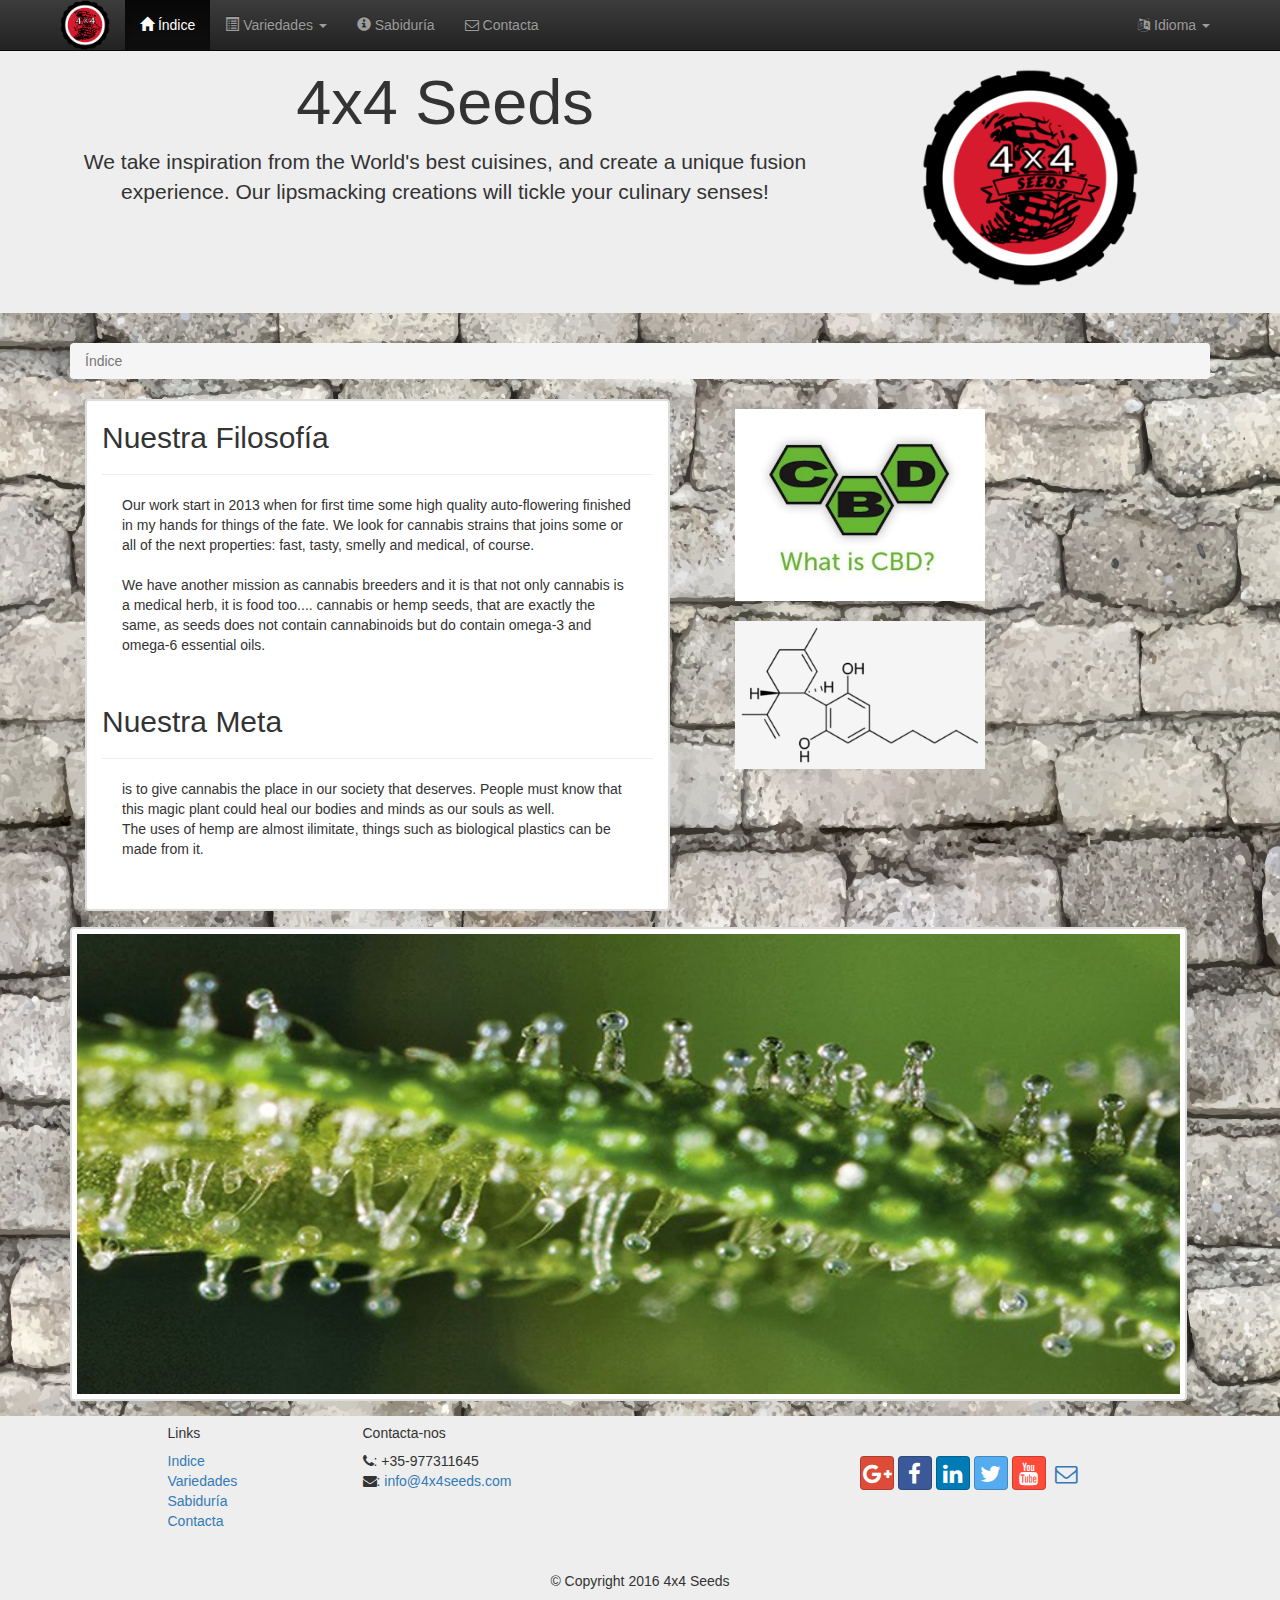
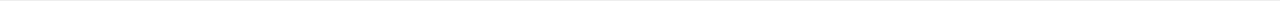
<file: indice.html>
<!DOCTYPE html>
<html lang="es">

<head>
   <meta charset="utf-8">
   <meta http-equiv="X-UA-Compatible" content="IE=edge">
   <meta name="viewport" content="width=device-width, initial-scale=1">
   <title>4x4 Seeds Medical Cannabis</title>
   <link rel="stylesheet" type="text/css" href="css/bootstrap.min.css">
   <link rel="stylesheet" type="text/css" href="css/bootstrap-theme.min.css">
   <link rel="stylesheet" type="text/css" href="css/bootstrap-social.css">
   <link rel="stylesheet" type="text/css" href="css/font-awesome.min.css">
   <link rel="stylesheet" type="text/css" href="css/myStyles.css">
   <link rel="stylesheet" type="text/css" href="css/lightbox.min.css">
</head>

<body>

     <!-- Modal -->
        <div class="modal fade" id="cbdModal" role="dialog">
           <div class="modal-dialog">

                 <!-- Modal content-->
              <div class="modal-content">
                    <div class="modal-header">
                      <button type="button" class="close" data-dismiss="modal">&times;</button>
                      <h4 class="modal-title"> CBD the unknown healing power of cannabis.</h4>
                    </div>
                 <div class="modal-body">
                    <p>Among the cannabinoids in cannabis, the main psychoactive compound, THC, often outshines the one that provides a natural anti-anxiety, anti-epileptic and antipsychotic effect.<br><br>

  Cannabidiol, or CBD, lacks the colorful high commonly associated with your traditional marijuana high and doesn't have much of a noticeable effect when isolated. When combined with THC, the relaxing effect combats any feelings of paranoia or panic that can sometimes be felt under the influence.<br><br>

  While lauded for it's effect on epilepsy, recent cannabis research has identified CBD as the component responsible for a great deal of marijuana's medical benefits. Here are 13 medical use for CBD that you might not have known about:<br><br>
                    </p>
                    <ul>
                       <li>1. Cigarette Addiction</li>
                       <li>2. Acne</li>
                       <li>3. Diabetes</li>
                       <li>4. Fibromyalgia</li>
                       <li>5. Prion/Mad Cow Disease</li>
                       <li>6. Post Traumatic Stress Disorder</li>
                       <li>7. Schizophrenia</li>
                       <li>8. Crohn's Disease</li>
                       <li>9. Multiple Sclerosis</li>
                       <li>10. Insomnia</li>
                       <li>11. Helps in Bulimia</li>
                       <li>12. Relieve nausea</li>
                       <li>13. Return appetite</li>
                    </ul>
                 </div>

                 <div class="modal-footer">
                    <button type="button" class="btn btn-default" data-dismiss="modal">Close</button>
                 </div>
              </div>

         </div>
       </div>
     <!-- Modal -->

   <nav id="nav-barra" class="navbar navbar-inverse navbar-fixed-top" role="navigation">
      <div class="container">

         <div class="navbar-header">
            <button type="button" class="navbar-toggle collapsed" data-toggle="collapse" data-target="#navbar" aria-expanded="false" aria-controls="navbar">
               <span class="sr-only">Toggle navigation</span>
               <span class="icon-bar"></span>
               <span class="icon-bar"></span>
               <span class="icon-bar"></span>
            </button>
            <a class="navbar-brand" href="indice.html"><img id="nav-logo" src="img/logo.png" alt="logo 4x4"></a>
         </div>

         <div id="navbar" class="navbar-collapse collapse">
            <ul class="nav navbar-nav">
               <li class="active">
                  <a href="indice.html"><span class="glyphicon glyphicon-home" aria-hidden="true"></span> Índice</a>
               </li>
               <li class="dropdown">
                  <a id="aToggle" href="strains.html" class="dropdown-toggle" data-toggle="dropdown" role="button" aria-haspopup="true" aria-expanded="false"><span class="glyphicon glyphicon-list-alt" aria-hidden="true"></span> Variedades <span class="caret"></span></a>
                  <ul class="dropdown-menu" role="menu">
                      <li><a href="variedades.html"><strong>Nuestras variedades</strong></a></li>
                      <li role="separator" class="divider"></li>
                      <li class="dropdown-header">Clásicas</li>
                      <li><a href="#yumbolttab" data-toggle="tab">Yumbolt Tangerine<div><img src="img/yumbolt01.jpg" alt="yumbolt preview"></div></a></li>
                      <li><a href="#onepeacetab" data-toggle="tab">One peace<div><img src="img/onepeace-peque.jpg" alt="onepeace preview"></div></a></li>
                      <li><a href="#masquetab" data-toggle="tab">MasK Cheesee<div><img src="img/masque01.jpg" alt="masque preview"></div></a></li>
                      <li><a href="#willowtab" data-toggle="tab">White Willow<div><img src="img/widow01.jpg" alt="willow preview"></div></a></li>
                      <li role="separator" class="divider"></li>
                      <li class="dropdown-header">Autos</li>
                      <li><a href="#criticaltab" data-toggle="tab">Critical Express<div><img src="img/critical-1plano.jpg" alt="critical preview"></div></a></li>
                      <li><a href="#tuttitab" data-toggle="tab">Tutti Frutti Ya!<div><img src="img/auto-fruity-001.JPG" alt="tutti preview"></div></a></li>
                  </ul>
               </li>
               <li>
                  <a href="sabiduria.html"><span class="glyphicon glyphicon-info-sign" aria-hidden="true"></span> Sabiduría</a>
               </li>
               <li>
                  <a href="contacta.html"><span class="fa fa-envelope-o" aria-hidden="true"></span> Contacta</a>
               </li>
            </ul>

            <ul class="nav navbar-nav navbar-right">
               <li class="dropdown">
                  <a href="#" class="dropdown-toggle" data-toggle="dropdown" role="button" aria-expanded="false"><span class="fa fa-language" aria-hidden="true"></span> Idioma <span class="caret"></span></a>
                  <ul class="dropdown-menu" role="menu">
                    <li><a href="indice.html" class="language" rel="es-ES"><img src="img/es_ES.png" alt="Español" /> Español</a></li>
                    <li><a href="index.html" class="language" rel="en-US"><img src="img/en_EN.png" alt="English" /> Ingles</a></li>
                  </ul>
               </li>
            </ul>

         </div>

      </div>
   </nav>

   <header class="jumbotron">
    <div class="container">

      <div class="row row-header">
         <div class="col-xs-12 col-sm-8">
            <h1>4x4 Seeds</h1>
            <p>We take inspiration from the World's best cuisines, and create a unique fusion experience. Our lipsmacking creations will tickle your culinary senses!</p>
         </div>

         <div class="col-xs-12 col-sm-4">
            <img id="logo-jumbo" src="img/logo.png" alt="logo-index">
         </div>
      </div>

    </div>
   </header>

   <div class="container">

      <div class="row">
         <div class="col-xs-12">
            <ul class="breadcrumb">
               <li class="breadcrumb-item active">Índice</li>
            </ul>
         </div>
      </div>

      <div class="row row-content">
         <div class="textIndex col-xs-12 col-sm-6">
            <h2>Nuestra Filosofía</h2><hr>
            <p style="padding:0px 20px">
               Our work start in 2013 when for first time some high quality auto-flowering finished in my hands for things of the fate.
               We look for cannabis strains that joins some or all of the next properties: fast, tasty, smelly and medical, of course.<br><br>
               We have another mission as cannabis breeders and it is that not only cannabis is a medical herb, it is food too.... cannabis or hemp seeds, that are exactly the same, as seeds does not contain cannabinoids but do contain omega-3 and omega-6 essential oils.
            </p><br>

            <h2>Nuestra Meta</h2><hr>
            <p style="padding:0px 20px">
               is to give cannabis the place in our society that deserves. People must know that this magic plant could heal our bodies and minds as our souls as well.<br>
               The uses of hemp are almost ilimitate, things such as biological plastics can be made from it.</p><br><br>
         </div>



         <div class="col-xs-12 col-sm-4">
            <a data-toggle="modal" data-target="#cbdModal">
               <img class="hovMouse" id="cbd" src="img/CBD-whatis.jpg" alt="cartel CBD" >
               <img class="hovMouse" id="mol" src="img/CBD-mol.rotado.png" alt="molecule CBD">
            </a>
         </div>
      </div>

      <div class="row row-content">
         <div class="col-xs-12">

         </div>
      </div>

      <div class="row row-content">
         <div class="col-xs-12">
            <img id="Cannabinoid" class="image-responsive"  src="img/Cannabinoid.jpg">
         </div>
      </div>

   </div>


   <footer class="row-footer">
      <div class="container">
        <div class="row">

            <div class="col-xs-5 col-xs-offset-1 col-sm-2 col-sm-offset-1">
               <h5>Links</h5>
               <ul class="list-unstyled">
                  <li><a href="indice.html">Indice</a></li>
                  <li><a href="variedades.html">Variedades</a></li>
                  <li><a href="sabiduria.html">Sabiduría</a></li>
                  <li><a href="contacta.html">Contacta</a></li>
               </ul>
            </div>
               <div class="col-xs-6 col-sm-5">
               <h5>Contacta-nos</h5>
               <address>
               <i class="fa fa-phone"></i>: +35-977311645<br>
               <i class="fa fa-envelope"></i>:
                     <a href="mailto:confusion@food.net">info@4x4seeds.com</a>
             </address>
          </div>

              <div class="col-xs-12 col-sm-4">
               <div class="nav navbar-nav" style="padding: 40px 10px;">
                  <a class="btn btn-social-icon btn-google-plus" href="http://google.com/+"><i class="fa fa-google-plus"></i></a>
                  <a class="btn btn-social-icon btn-facebook" href="http://www.facebook.com/profile.php?id="><i class="fa fa-facebook"></i></a>
                  <a class="btn btn-social-icon btn-linkedin" href="http://www.linkedin.com/in/"><i class="fa fa-linkedin"></i></a>
                  <a class="btn btn-social-icon btn-twitter" href="http://twitter.com/"><i class="fa fa-twitter"></i></a>
                  <a class="btn btn-social-icon btn-youtube" href="http://youtube.com/"><i class="fa fa-youtube"></i></a>
                  <a class="btn btn-social-icon" href="mailto:"><i class="fa fa-envelope-o"></i></a>
               </div>
            </div>

              <div class="col-xs-12">
               <p style="padding:10px;"></p>
               <p align="center">© Copyright 2016 4x4 Seeds</p>
            </div>

           </div>
      </div>
   </footer>

<script type="text/javascript" src="js/jquery-3.1.1.min.js"></script>
<script src="js/bootstrap.min.js"></script>
<script type="text/javascript" src="js/lightbox.min.js"></script>
<script src="js/app.js"></script>

</body>
</html>
</file>
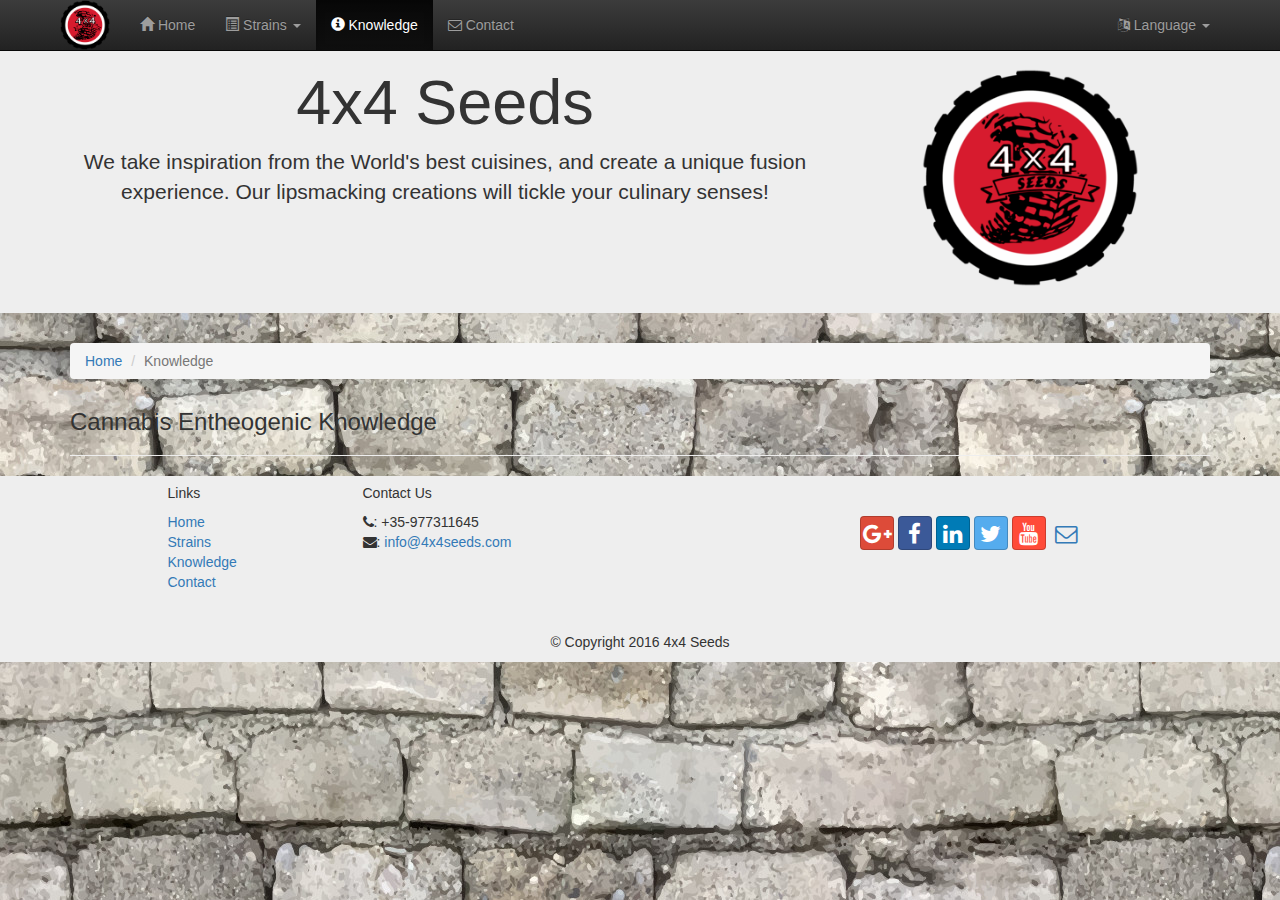
<file: knowledge.html>
<!DOCTYPE html>
<html lang="en">

<head>
   <meta charset="utf-8">
   <meta http-equiv="X-UA-Compatible" content="IE=edge">
   <meta name="viewport" content="width=device-width, initial-scale=1">
   <title>4x4 Seeds - Medical Cannabis</title>
   <link rel="stylesheet" type="text/css" href="css/bootstrap.min.css">
   <link rel="stylesheet" type="text/css" href="css/bootstrap-theme.min.css">
   <link rel="stylesheet" type="text/css" href="css/bootstrap-social.css">
   <link rel="stylesheet" type="text/css" href="css/font-awesome.min.css">
   <link rel="stylesheet" type="text/css" href="css/myStyles.css">
</head>



<body>

   <nav id="nav-barra" class="navbar navbar-inverse navbar-fixed-top" role="navigation">
      <div class="container">

         <div class="navbar-header">
            <button type="button" class="navbar-toggle collapsed" data-toggle="collapse" data-target="#navbar" aria-expanded="false" aria-controls="navbar">
               <span class="sr-only">Toggle navigation</span>
               <span class="icon-bar"></span>
               <span class="icon-bar"></span>
               <span class="icon-bar"></span>
            </button>
            <a class="navbar-brand" href="index.html"><img id="nav-logo" src="img/logo.png" alt="logo 4x4"></a>
         </div>

         <div id="navbar" class="navbar-collapse collapse">
            <ul class="nav navbar-nav">
               <li>
                  <a href="index.html"><span class="glyphicon glyphicon-home" aria-hidden="true"></span> Home</a>
               </li>               
               <li class="dropdown">
                  <a id="aToggle" href="strains.html" class="dropdown-toggle" data-toggle="dropdown" role="button" aria-haspopup="true" aria-expanded="false"><span class="glyphicon glyphicon-list-alt" aria-hidden="true"></span> Strains <span class="caret"></span></a>
                  <ul class="dropdown-menu" role=menu>
                      <li><a href="strains.html"><strong>All Our Strains</strong></a></li>
                      <li role="separator" class="divider"></li>
                      <li class="dropdown-header">Classic</li>
                      <li><a href="#yumbolttab" data-toggle="tab">Yumbolt Tangerine</a></li>
                      <li><a href="#onepeacetab" data-toggle="tab">One peace</a></li>
                      <li><a href="#masquetab" data-toggle="tab">MasK Cheesee </a></li>
                      <li><a href="#willowtab" data-toggle="tab">White Willow</a></li>
                      <li role="separator" class="divider"></li>
                      <li class="dropdown-header">Autos</li>
                      <li><a href="#criticaltab" data-toggle="tab">Critical Express</a></li>
                      <li><a href="#tuttitab" data-toggle="tab">Tutti Frutti Ya!</a></li>
                  </ul>
               </li>               
               <li class="active">
                  <a href="knowledge.html"><span class="glyphicon glyphicon-info-sign" aria-hidden="true"></span> Knowledge</a>
               </li>
               <li>
                  <a href="contactus.html"><span class="fa fa-envelope-o" aria-hidden="true"></span> Contact</a>
               </li>
            </ul>

            <ul class="nav navbar-nav navbar-right">
               <li class="dropdown">
                  <a href="#" class="dropdown-toggle" data-toggle="dropdown" role="button" aria-expanded="false"><span class="fa fa-language" aria-hidden="true"></span> Language <span class="caret"></span></a>
                  <ul class="dropdown-menu" role="menu">
                    <li><a href="es/variedades.html" class="language" rel="es-ES"><img src="img/es_ES.png" alt="Español" /> Spanish</a></li>
                    <li><a href="strains.html" class="language" rel="en-US"><img src="img/en_EN.png" alt="English" /> English</a></li>
                  </ul>
               </li>
            </ul>

         </div>

      </div>
   </nav>

   <header class="jumbotron">
    <div class="container">

      <div class="row row-header">
         <div class="col-xs-12 col-sm-8">
            <h1>4x4 Seeds</h1>
            <p>We take inspiration from the World's best cuisines, and create a unique fusion experience. Our lipsmacking creations will tickle your culinary senses!</p>
         </div>

         <div class="col-xs-12 col-sm-4">
            <img id="logo-jumbo" src="img/logo.png" alt="logo-index">
         </div>
      </div>

    </div>
   </header>

   <div class="container">
      <div class="row">
         <div class="col-xs-12">
            <ul class="breadcrumb">
               <li><a href="index.html">Home</a></li>
               <li class="active">Knowledge</li>
            </ul>
         </div>
         <div class="col-xs-12">
            <h3>Cannabis Entheogenic Knowledge</h3>
            <hr>
         </div>
      </div>
   </div>      

   <footer class="row-footer">
        <div class="container">
           <div class="row">

               <div class="col-xs-5 col-xs-offset-1 col-sm-2 col-sm-offset-1">
                  <h5>Links</h5>
                  <ul class="list-unstyled">
                     <li><a href="index.html">Home</a></li>
                     <li><a href="strains.html">Strains</a></li>
                     <li><a href="knowledge.html">Knowledge</a></li>
                     <li><a href="contactus.html">Contact</a></li>
                  </ul>
               </div>

               <div class="col-xs-6 col-sm-5">
                 <h5>Contact Us</h5>
                 <address>
                 <i class="fa fa-phone"></i>: +35-977311645<br>
                 <i class="fa fa-envelope"></i>:
                    <a href="mailto:confusion@food.net">info@4x4seeds.com</a>
                 </address>
               </div>

               <div class="col-xs-12 col-sm-4">
                  <div class="nav navbar-nav" style="padding: 40px 10px;">
                    <a class="btn btn-social-icon btn-google-plus" href="http://google.com/+"><i class="fa fa-google-plus"></i></a>
                    <a class="btn btn-social-icon btn-facebook" href="http://www.facebook.com/profile.php?id="><i class="fa fa-facebook"></i></a>
                    <a class="btn btn-social-icon btn-linkedin" href="http://www.linkedin.com/in/"><i class="fa fa-linkedin"></i></a>
                    <a class="btn btn-social-icon btn-twitter" href="http://twitter.com/"><i class="fa fa-twitter"></i></a>
                    <a class="btn btn-social-icon btn-youtube" href="http://youtube.com/"><i class="fa fa-youtube"></i></a>
                    <a class="btn btn-social-icon" href="mailto:"><i class="fa fa-envelope-o"></i></a>
                  </div>
               </div>

               <div class="col-xs-12">
                 <p style="padding:10px;"></p>
                 <p align=center>© Copyright 2016 4x4 Seeds</p>
               </div>

         </div>
      </div>
   </footer>

<script type="text/javascript" src="js/jquery-3.1.1.min.js"></script>
<script src="js/bootstrap.min.js"></script>
<script src="js/app.js"></script>

</body>
</html>
</file>
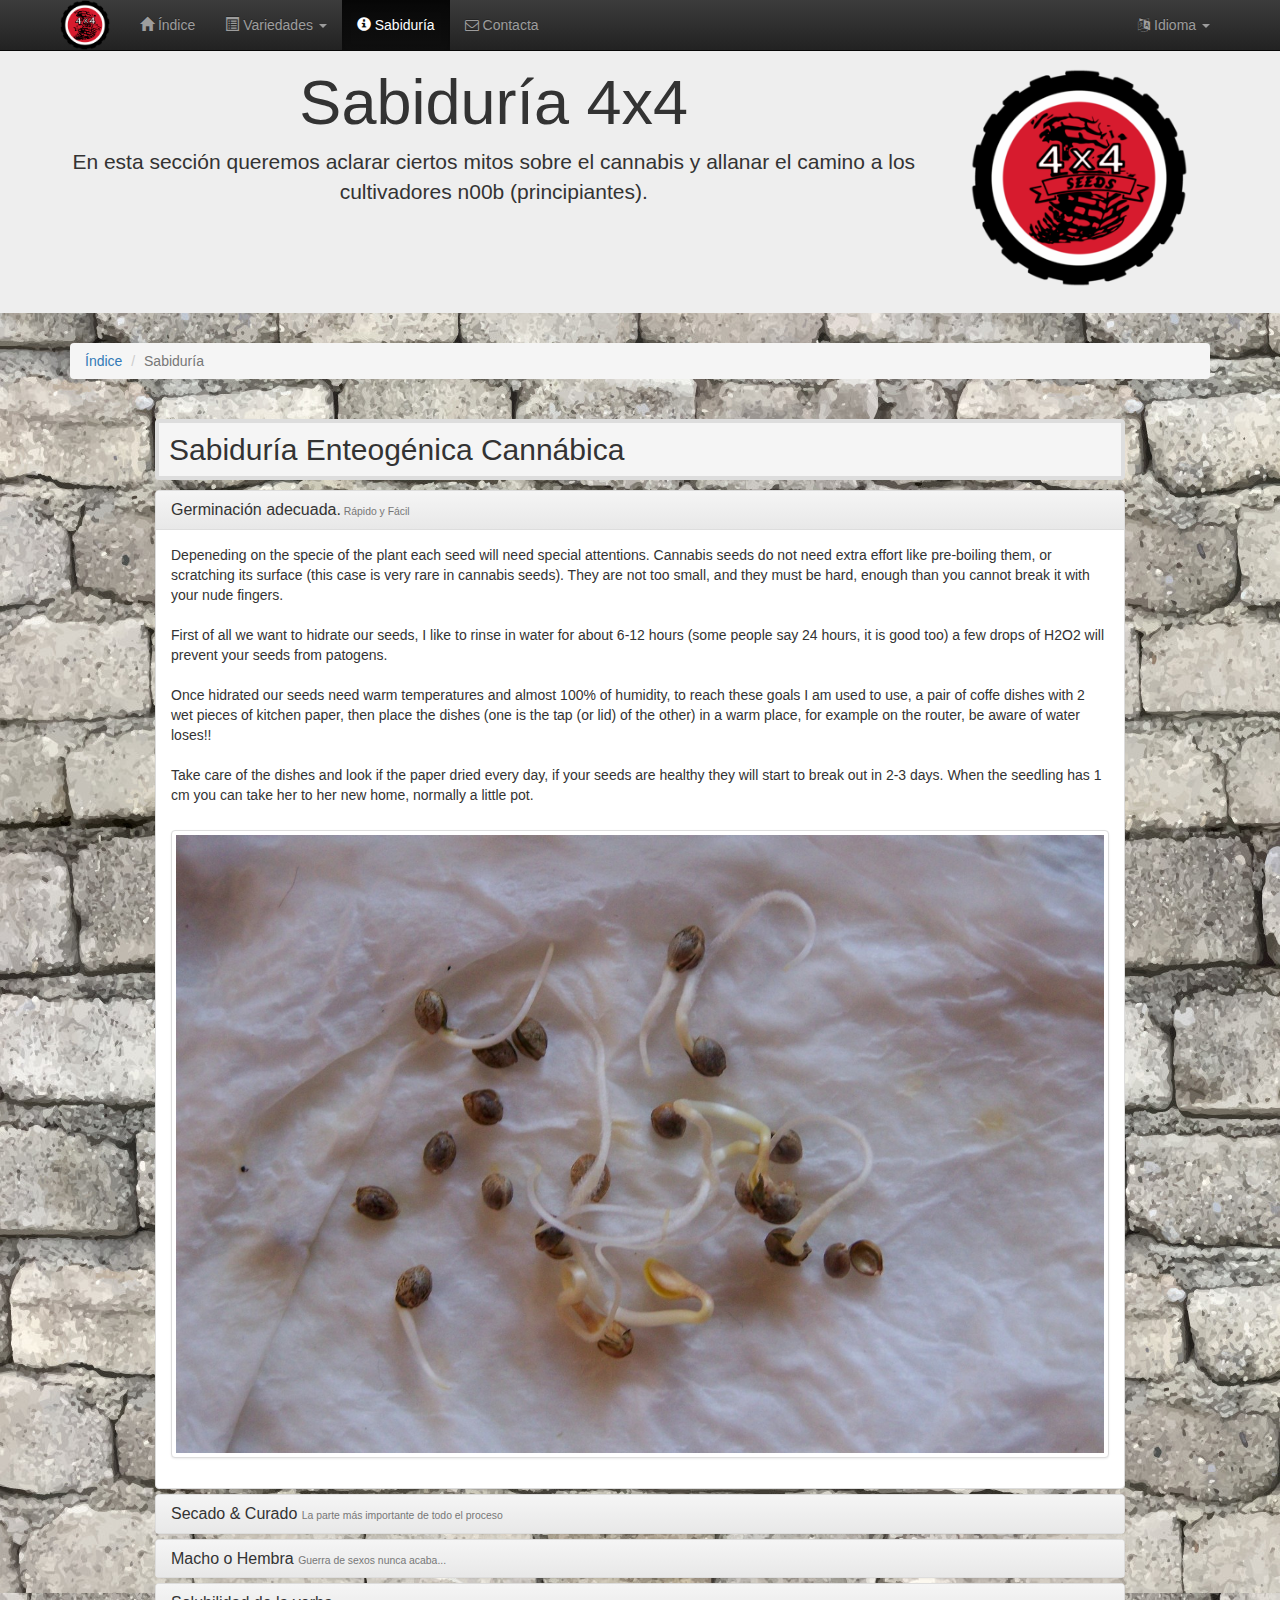
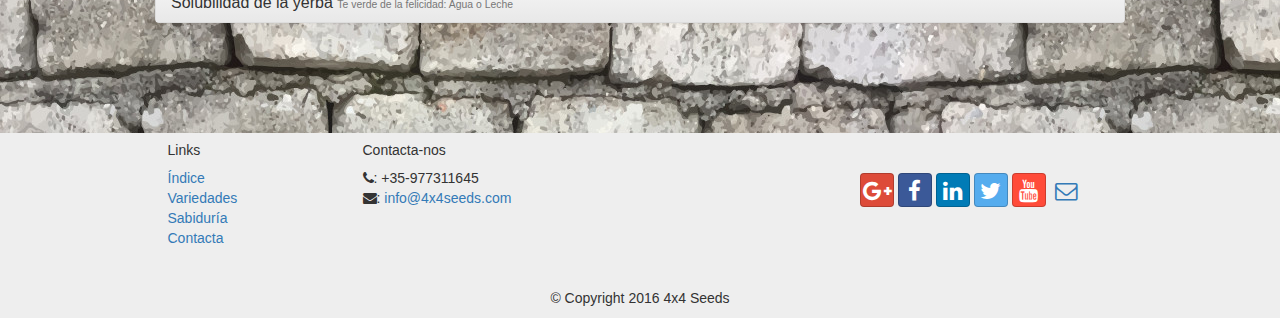
<file: sabiduria.html>
<!DOCTYPE html>
<html lang="es">

<head>
   <meta charset="utf-8">
   <meta http-equiv="X-UA-Compatible" content="IE=edge">
   <meta name="viewport" content="width=device-width, initial-scale=1">
   <title>4x4 Seeds Medical Cannabis</title>
   <link rel="stylesheet" type="text/css" href="css/bootstrap.min.css">
   <link rel="stylesheet" type="text/css" href="css/bootstrap-theme.min.css">
   <link rel="stylesheet" type="text/css" href="css/bootstrap-social.css">
   <link rel="stylesheet" type="text/css" href="css/font-awesome.min.css">
   <link rel="stylesheet" type="text/css" href="css/myStyles.css">
   <link rel="stylesheet" type="text/css" href="css/lightbox.min.css">
</head>

<body>

   <nav id="nav-barra" class="navbar navbar-inverse navbar-fixed-top" role="navigation">
      <div class="container">

         <div class="navbar-header">
            <button type="button" class="navbar-toggle collapsed" data-toggle="collapse" data-target="#navbar" aria-expanded="false" aria-controls="navbar">
               <span class="sr-only">Toggle navigation</span>
               <span class="icon-bar"></span>
               <span class="icon-bar"></span>
               <span class="icon-bar"></span>
            </button>
            <a class="navbar-brand" href="indice.html"><img id="nav-logo" src="img/logo.png" alt="logo 4x4"></a>
         </div>

         <div id="navbar" class="navbar-collapse collapse">
            <ul class="nav navbar-nav">
               <li>
                  <a href="indice.html"><span class="glyphicon glyphicon-home" aria-hidden="true"></span> Índice</a>
               </li>
               <li class="dropdown">
                  <a id="aToggle" href="strains.html" class="dropdown-toggle" data-toggle="dropdown" role="button" aria-haspopup="true" aria-expanded="false"><span class="glyphicon glyphicon-list-alt" aria-hidden="true"></span> Variedades <span class="caret"></span></a>
                  <ul class="dropdown-menu" role="menu">
                      <li><a href="variedades.html"><strong>Nuestras variedades.</strong></a></li>
                      <li role="separator" class="divider"></li>
                      <li class="dropdown-header">Clásicas</li>
                      <li><a href="#yumbolttab" data-toggle="tab">Yumbolt Tangerine<div><img src="img/yumbolt01.jpg" alt="yumbolt preview"></div></a></li>
                      <li><a href="#onepeacetab" data-toggle="tab">One peace<div><img src="img/onepeace-peque.jpg" alt="onepeace preview"></div></a></li>
                      <li><a href="#masquetab" data-toggle="tab">MasK Cheesee<div><img src="img/masque01.jpg" alt="masque preview"></div></a></li>
                      <li><a href="#willowtab" data-toggle="tab">White Willow<div><img src="img/widow01.jpg" alt="willow preview"></div></a></li>
                      <li role="separator" class="divider"></li>
                      <li class="dropdown-header">Autos</li>
                      <li><a href="#criticaltab" data-toggle="tab">Crítical Express<div><img src="img/critical-1plano.jpg" alt="critical preview"></div></a></li>
                      <li><a href="#tuttitab" data-toggle="tab">Tutti Frutti Ya!<div><img src="img/auto-fruity-001.JPG" alt="tutti preview"></div></a></li>
                  </ul>
               </li>
               <li class="active">
                  <a href="sabiduria.html"><span class="glyphicon glyphicon-info-sign" aria-hidden="true"></span> Sabiduría</a>
               </li>
               <li>
                  <a href="contacta.html"><span class="fa fa-envelope-o" aria-hidden="true"></span> Contacta</a>
               </li>
            </ul>

            <ul class="nav navbar-nav navbar-right">
               <li class="dropdown">
                  <a href="#" class="dropdown-toggle" data-toggle="dropdown" role="button" aria-expanded="false"><span class="fa fa-language" aria-hidden="true"></span> Idioma <span class="caret"></span></a>
                  <ul class="dropdown-menu" role="menu">
                    <li><a href="sabiduria.html" class="language" rel="es-ES"><img src="img/es_ES.png" alt="Español" /> Español</a></li>
                    <li><a href="knowledge.html" class="language" rel="en-US"><img src="img/en_EN.png" alt="English" /> Inglés</a></li>
                  </ul>
               </li>
            </ul>

         </div>

      </div>
   </nav>

   <header class="jumbotron">
    <div class="container">

      <div class="row row-header">
         <div class="col-xs-12 col-sm-9">

            <h1>Sabiduría 4x4</h1>
            <p id="jumboTextStrains">En esta sección queremos aclarar ciertos mitos sobre el cannabis y allanar el camino a los cultivadores n00b (principiantes). </p>
         </div>

         <div class="col-xs-12 col-sm-3">
            <img id="logo-jumbo" src="img/logo.png" alt="logo-indice">
         </div>
      </div>

    </div>
   </header>

    <div class="container">
       <div class="row content">

        <!-- Breadcrumb -->
          <div class="col-xs-12">
             <ul class="breadcrumb">
                <li><a href="indice.html">Índice</a></li>
                <li class="active">Sabiduría</li>
             </ul>
          </div>
        <!-- Breadcrumb -->

        <div id="knowledge" class="row row-content">
          <div class="col-xs-10 col-xs-offset-1">
              <h2 class="know-h2">Sabiduría Enteogénica Cannábica</h2>
              <div class="panel-group" id="accordion" role="tablist" aria-multiselectable="true">

                <div class="panel panel-default">
                  <div class="panel-heading" role="tab" id="headinGgerm">
                    <h3 class="panel-title">
                      <a id ="acc1" role="button" data-toggle="collapse"
                         data-parent="#accordion" href="#germ"
                         aria-expanded="true" aria-controls="germ" onclick="showPic()" class="knowledgePics">
                         Germinación adecuada.<small> Rápido y Fácil</small>
                      </a>
                    </h3>
                  </div>

                <div role="tabpanel" class="panel-collapse collapse in"
                       id="germ" aria-labelledby="headingGerm">
                  <div class="panel-body">
                    <p> Depeneding on the specie of the plant each seed will need special attentions. Cannabis seeds do not need extra effort like pre-boiling them, or scratching its surface (this case is very rare in cannabis seeds). They are not too small, and they must be hard, enough than you cannot break it with your nude fingers. <br><br> First of all we want to hidrate our seeds, I like to rinse in water for about 6-12 hours (some people say 24 hours, it is good too) a few drops of H2O2 will prevent your seeds from patogens. <br><br> Once hidrated our seeds need warm temperatures and almost 100% of humidity, to reach these goals I am used to use, a pair of coffe dishes with 2 wet pieces of kitchen paper, then place the dishes (one is the tap (or lid) of the other) in a warm place, for example on the router, be aware of water loses!! <br><br> Take care of the dishes and look if the paper dried every day, if your seeds are healthy they will start to break out in 2-3 days. When the seedling has 1 cm you can take her to her new home, normally a little pot.
                    </p>
                    <picture>
                        <a href="img/germ.jpg" data-title="germination" data-lightbox="image-1"><img class="img-thumbnail image-responsive" src="img/germ.jpg" alt="germinating seeds"></a>
                    </picture>
                  </div>
                </div>
              </div>

              <div class="panel panel-default">
                <div class="panel-heading" role="tab" id="headingCure">
                    <h3 class="panel-title">
                        <a id ="acc2" class="collapsed" "knowledgePics" role="button" data-toggle="collapse"
                             data-parent="#accordion" href="#cure"
                             aria-expanded="false" aria-controls="cure">
                            Secado &amp Curado <small>La parte más importante de todo el proceso</small></a>
                    </h3>
                </div>
                <div role="tabpanel" class="panel-collapse collapse"
                     id="cure" aria-labelledby="headingcure">
                    <div class="panel-body">
                                 <p>Our CFO, cure, as he is affectionately referred to by his colleagues, comes from a long established family tradition in farming and produce. His experiences growing up on a farm in the Australian outback gave him great appreciation for varieties of food sources. As he puts it in his own words, <em>Everything that runs, wins, and everything that stays, pays!</em></p>
                    </div>
                </div>
              </div>
              <div class="panel panel-default">
                <div class="panel-heading" role="tab" id="headingGender">
                  <h3 class="panel-title">
                      <a class="collapsed" role="button" data-toggle="collapse"
                         data-parent="#accordion" href="#gender"
                         aria-expanded="false" aria-controls="gender">
                        Macho o Hembra <small>Guerra de sexos nunca acaba...</small></a>
                  </h3>
                </div>
                <div role="tabpanel" class="panel-collapse collapse"
                     id="gender" aria-labelledby="headingGender">
                    <div class="panel-body">
                      <p>Blessed with the most discerning gustatory sense, gender, our CFO, personally ensures that every dish that we serve meets his exacting tastes. Our chefs dread the tongue lashing that ensues if their dish does not meet his exacting standards. He lives by his motto, <em>You click only if you survive my lick.</em></p>
                    </div>
                </div>
              </div>
              <div class="panel panel-default">
                 <div class="panel-heading" role="tab" id="headinglipoSoluble">
                     <h3 class="panel-title">
                         <a class="collapsed" role="button" data-toggle="collapse"
                              data-parent="#accordion" href="#lipoSoluble"
                              aria-expanded="false" aria-controls="lipoSoluble">
                             Solubilidad de la yerba <small>Te verde de la felicidad: Agua o Leche</small></a>
                     </h3>
                 </div>
                <div role="tabpanel" class="panel-collapse collapse"
                   id="lipoSoluble" aria-labelledby="headinglipoSoluble">
                  <div class="panel-body">
                    <p>Award winning three-star Michelin chef with wide International experience having worked closely with whos-who in the culinary world, he specializes in creating mouthwatering Indo-Italian fusion experiences. He says, <em>Put together the cuisines from the two craziest cultures, and you get a winning hit! Amma Mia!</em></p>
                  </div>
                </div>

              </div>
            </div>
          </div>

      </div>
    </div>
    </div>


   <p style="padding:40px;"></p>

   <footer class="row-footer">
      <div class="container">            <div class="row">

            <div class="col-xs-5 col-xs-offset-1 col-sm-2 col-sm-offset-1">
               <h5>Links</h5>
               <ul class="list-unstyled">
                  <li><a href="indice.html">Índice</a></li>
                  <li><a href="variedades.html">Variedades</a></li>
                  <li><a href="sabiduria.html">Sabiduría</a></li>
                  <li><a href="contacta.html">Contacta</a></li>
               </ul>
            </div>
               <div class="col-xs-6 col-sm-5">
               <h5>Contacta-nos</h5>
               <address>
               <i class="fa fa-phone"></i>: +35-977311645<br>
               <i class="fa fa-envelope"></i>:
                     <a href="mailto:confusion@food.net">info@4x4seeds.com</a>
             </address>
          </div>

              <div class="col-xs-12 col-sm-4">
               <div class="nav navbar-nav" style="padding: 40px 10px;">
                  <a class="btn btn-social-icon btn-google-plus" href="http://google.com/+"><i class="fa fa-google-plus"></i></a>
                  <a class="btn btn-social-icon btn-facebook" href="http://www.facebook.com/profile.php?id="><i class="fa fa-facebook"></i></a>
                  <a class="btn btn-social-icon btn-linkedin" href="http://www.linkedin.com/in/"><i class="fa fa-linkedin"></i></a>
                  <a class="btn btn-social-icon btn-twitter" href="http://twitter.com/"><i class="fa fa-twitter"></i></a>
                  <a class="btn btn-social-icon btn-youtube" href="http://youtube.com/"><i class="fa fa-youtube"></i></a>
                  <a class="btn btn-social-icon" href="mailto:"><i class="fa fa-envelope-o"></i></a>
               </div>
            </div>

              <div class="col-xs-12">
               <p style="padding:10px;"></p>
               <p align="center">© Copyright 2016 4x4 Seeds</p>
            </div>

           </div>
      </div>
   </footer>

<script type="text/javascript" src="js/jquery-3.1.1.min.js"></script>
<script src="js/bootstrap.min.js"></script>
<script type="text/javascript" src="js/lightbox.min.js"></script>
<script src="js/app.js"></script>

</body>
</html>
</file>
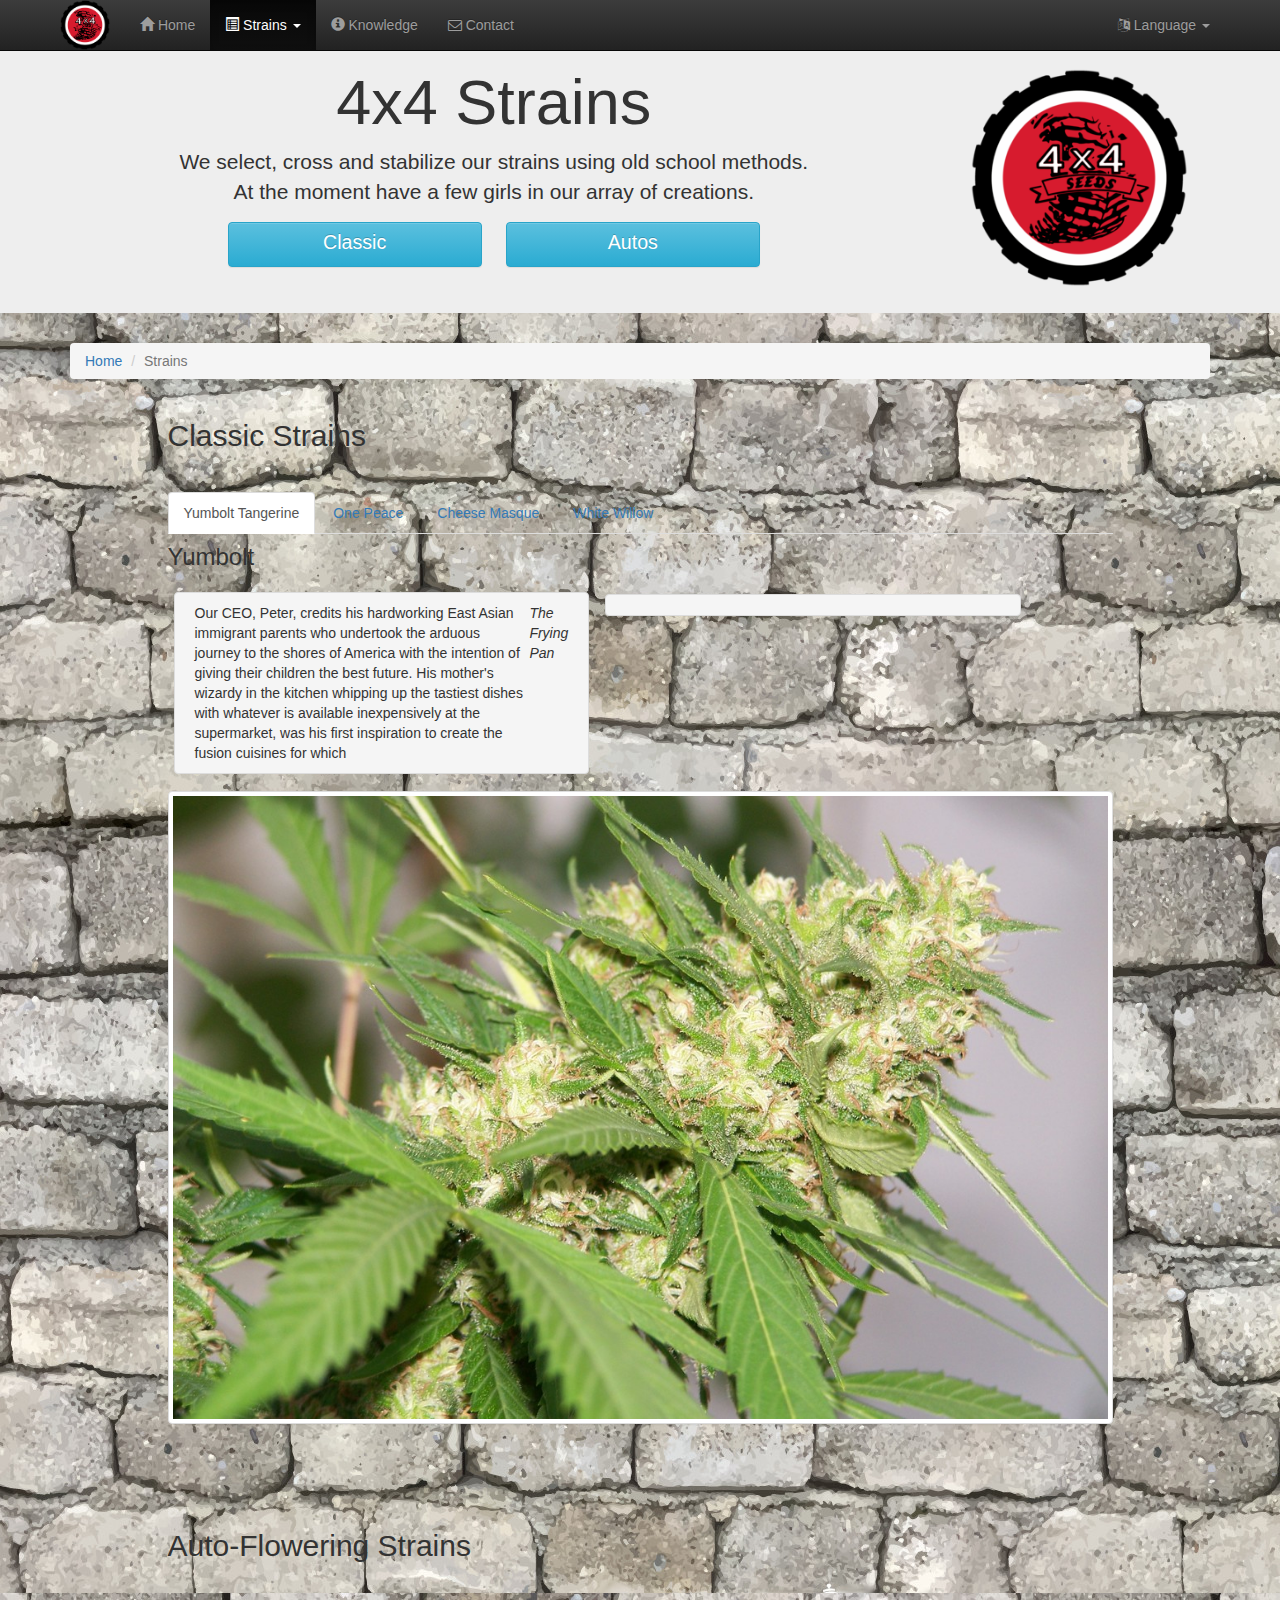
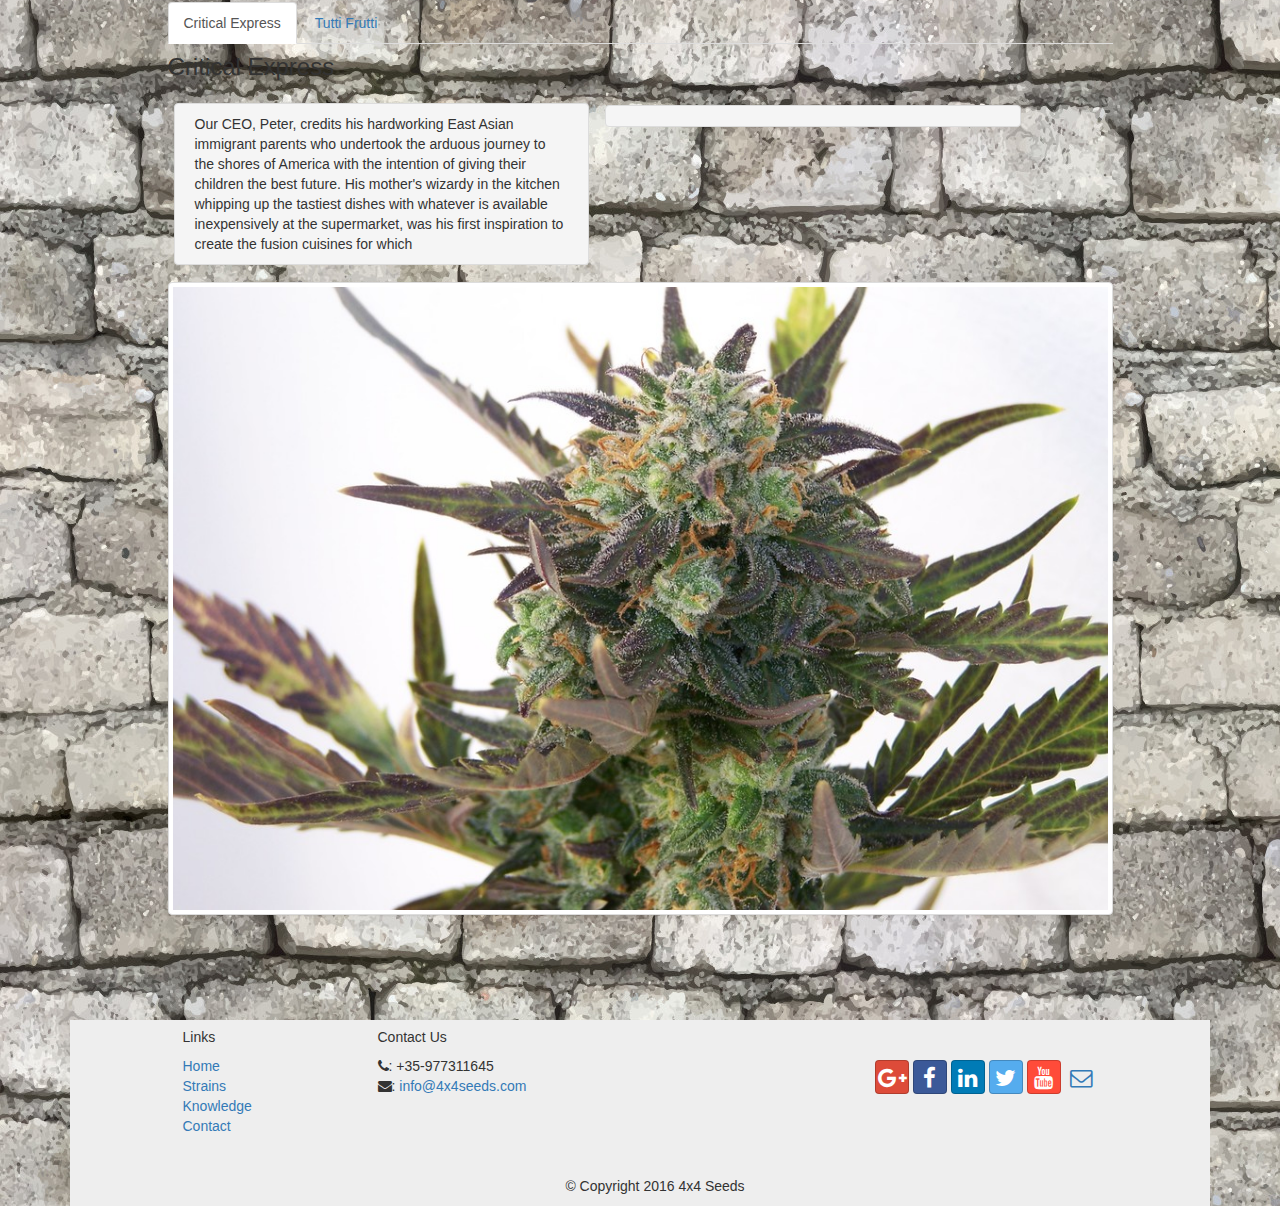
<file: strains.html>
<!DOCTYPE html>
<html lang="en">

<head>
   <meta charset="utf-8">
   <meta http-equiv="X-UA-Compatible" content="IE=edge">
   <meta name="viewport" content="width=device-width, initial-scale=1">
   <title>4x4 Seeds Medical Cannabis</title>
   <link rel="stylesheet" type="text/css" href="css/bootstrap.min.css">
   <link rel="stylesheet" type="text/css" href="css/bootstrap-theme.min.css">
   <link rel="stylesheet" type="text/css" href="css/bootstrap-social.css">
   <link rel="stylesheet" type="text/css" href="css/font-awesome.min.css">
   <link rel="stylesheet" type="text/css" href="css/myStyles.css">
</head>

<body>

   <nav id="nav-barra" class="navbar navbar-inverse navbar-fixed-top" role="navigation">
      <div class="container">

         <div class="navbar-header">
            <button type="button" class="navbar-toggle collapsed" data-toggle="collapse" data-target="#navbar" aria-expanded="false" aria-controls="navbar">
               <span class="sr-only">Toggle navigation</span>
               <span class="icon-bar"></span>
               <span class="icon-bar"></span>
               <span class="icon-bar"></span>
            </button>
            <a class="navbar-brand" href="index.html"><img id="nav-logo" src="img/logo.png" alt="logo 4x4"></a>
         </div>

         <div id="navbar" class="navbar-collapse collapse">
            <ul class="nav navbar-nav">
               <li>
                  <a href="index.html"><span class="glyphicon glyphicon-home" aria-hidden="true"></span> Home</a>
               </li>
               <li class="active dropdown">
                  <a id="aToggle" href="strains.html" class="dropdown-toggle" data-toggle="dropdown" role="button" aria-haspopup="true" aria-expanded="false"><span class="glyphicon glyphicon-list-alt" aria-hidden="true"></span> Strains <span class="caret"></span></a>
                  <ul class="dropdown-menu" role=menu>
                      <li><a href="strains.html"><strong>All Our Strains</strong></a></li>
                      <li role="separator" class="divider"></li>
                      <li class="dropdown-header">Classic</li>
                      <li><a href="#yumbolttab" data-toggle="tab">Yumbolt Tangerine</a></li>
                      <li><a href="#onepeacetab" data-toggle="tab">One peace</a></li>
                      <li><a href="#masquetab" data-toggle="tab">MasK Cheesee </a></li>
                      <li><a href="#willowtab" data-toggle="tab">White Willow</a></li>
                      <li role="separator" class="divider"></li>
                      <li class="dropdown-header">Autos</li>
                      <li><a href="#criticaltab" data-toggle="tab">Critical Express</a></li>
                      <li><a href="#tuttitab" data-toggle="tab">Tutti Frutti Ya!</a></li>
                  </ul>
               </li>
               <li>
                  <a href="knowledge.html"><span class="glyphicon glyphicon-info-sign" aria-hidden="true"></span> Knowledge</a>
               </li>
               <li>
                  <a href="contactus.html"><span class="fa fa-envelope-o" aria-hidden="true"></span> Contact</a>
               </li>
            </ul>

            <ul class="nav navbar-nav navbar-right">
               <li class="dropdown">
                  <a href="#" class="dropdown-toggle" data-toggle="dropdown" role="button" aria-expanded="false"><span class="fa fa-language" aria-hidden="true"></span> Language <span class="caret"></span></a>
                  <ul class="dropdown-menu" role="menu">
                    <li><a href="es/variedades.html" class="language" rel="es-ES"><img src="img/es_ES.png" alt="Español" /> Spanish</a></li>
                    <li><a href="strains.html" class="language" rel="en-US"><img src="img/en_EN.png" alt="English" /> English</a></li>
                  </ul>
               </li>
            </ul>

         </div>

      </div>
   </nav>

   <header class="jumbotron">
    <div class="container">

      <div class="row row-header">
         <div class="col-xs-12 col-sm-9">

            <h1 id="title">4x4 Strains</h1>
            <p id="jumboTextStrains">We select, cross and stabilize our strains using old school methods.<br> At the moment have a few girls in our array of creations.</p>

            <a href="#classic" type="button" class="btn btn-info btn-strain" role="button">Classic</a>
            <a href="#autos" type="button" class="btn btn-info btn-strain" role="button">Autos</a>
         </div>

         <div style="margin: 0 auto;" class="col-xs-12 col-sm-3"">
            <img id="logo-jumbo" src="img/logo.png" alt="logo-index">
         </div>
      </div>

    </div>
   </header>

   <div class="container">
   <!-- Breadcrumb -->
      <div id="classic" class="row">
         <div class="col-xs-12">
            <ul class="breadcrumb">
               <li><a href="index.html">Home</a></li>
               <li class="active">Strains</li>
            </ul>
         </div>
      </div>
   <!-- Breadcrumb -->
      <div class="row row-content">
         <div class="col-xs-10 col-xs-offset-1">

            <h2>Classic Strains</h2>
            <p style="padding:10px;"></p>
            <ul class="nav nav-tabs" role="tablist">
               <li role="presentation" class="active">
                  <a href="#yumbolttab" aria-controls="yumbolttab" role="tab" data-toggle="tab">Yumbolt Tangerine</a>
               </li>
               <li role="presentation"><a href="#onepeacetab"
                 aria-controls="onepeacetab" role="tab"
                 data-toggle="tab">One Peace</a></li>
                <li role="presentation"><a href="#masquetab"
                 aria-controls="masquetab" role="tab"
                 data-toggle="tab">Cheese Masque</a></li>
                <li role="presentation"><a href="#willowtab"
                 aria-controls="willowtab" role="tab"
                 data-toggle="tab">White Willow</a></li>
            </ul>

            <div class="tab-content">
               <div role="tabpanel" class="tab-pane fade in active txtStrains" id="yumbolttab">
                  <h3>Yumbolt</h3>
                  <p class="textStrains">Our CEO, Peter, credits his hardworking East Asian immigrant parents who undertook the arduous journey to the shores of America with the intention of giving their children the best future. His mother's wizardy in the kitchen whipping up the tastiest dishes with whatever is available inexpensively at the supermarket, was his first inspiration to create the fusion cuisines for which <em>The Frying Pan</em></p>
                  <p class="textStrains" style="padding:10px;"></p>
                  <img class="media-object img-thumbnail image-responsive" src="img/yumbolt01.jpg" alt="cogollo con tonos morados">
               </div>

               <div role="tabpanel" class="tab-pane fade" id="onepeacetab">
                  <h3>One Peace</h3>
                  <p class="textStrains">Our CFO, Danny, as he is affectionately referred to by his colleagues, comes from a long established family tradition in farming and produce. His experiences growing up on a farm in the Australian outback gave him great appreciation for varieties of food sources. As he puts it in his own words, <em>Everything that runs, wins, and everything that stays, pays!</em></p>
                  <p class="textStrains" style="padding:10px;"></p>
                  <img class="media-object img-thumbnail image-responsive" src="img/onepeace-peque.jpg" alt="cogollo con tonos morados">
               </div>

               <div role="tabpanel" class="tab-pane" id="masquetab">
                  <h3>Cheese Masque</h3>
                  <p class="textStrains">Blessed with the most discerning gustatory sense, Agumbe, our CFO, personally ensures that every dish that we serve meets his exacting tastes. Our chefs dread the tongue lashing that ensues if their dish does not meet his exacting standards. He lives by his motto, <em>You click only if you survive my lick.</em></p>
                  <p class="textStrains" style="padding:10px;"></p>
                  <img class="media-object img-thumbnail image-responsive" src="img/masque01.jpg" alt="cogollo con tonos morados">
               </div>

               <div role="tabpanel" class="tab-pane" id="willowtab">
                  <h3>White Willow </h3>
                  <p class="textStrains">Award winning three-star Michelin chef with wide International experience having worked closely with whos-who in the culinary world, he specializes in creating mouthwatering Indo-Italian fusion experiences. He says, <em>Put together the cuisines from the two craziest cultures, and you get a winning hit! Amma Mia!</em></p>
                  <p class="textStrains" style="padding:10px;"></p>
                  <img class="media-object img-thumbnail image-responsive" src="img/widow01.jpg" alt="cogollo white willow">
               </div>
            </div>

         </div>
      </div>

      <p id="autos" style="padding:30px;"></p>

      <div class="row row-content">
         <div class="col-xs-10 col-xs-offset-1">

         <h2>Auto-Flowering Strains</h2>
            <p style="padding:10px;"></p>
            <ul class="nav nav-tabs" role="tablist">
               <li role="presentation" class="active">
                  <a href="#criticaltab" aria-controls="criticaltab" role="tab" data-toggle="tab">Critical Express</a>
               </li>
               <li role="presentation"><a href="#tuttitab"
                 aria-controls="tuttitab" role="tab"
                 data-toggle="tab">Tutti Frutti</a></li>
            </ul>

            <div class="tab-content">
               <div role="tabpanel" class="tab-pane fade in active" id="criticaltab">
                  <h3>Critical Express</h3>
                  <p class="textStrains">Our CEO, Peter, credits his hardworking East Asian immigrant parents who undertook the arduous journey to the shores of America with the intention of giving their children the best future. His mother's wizardy in the kitchen whipping up the tastiest dishes with whatever is available inexpensively at the supermarket, was his first inspiration to create the fusion cuisines for which</p>
                  <p class="textStrains" style="padding:10px;"></p>
                  <img class="media-object img-thumbnail image-responsive" src="img/critical-1plano.jpg" alt="cogollo con tonos morados">
               </div>

               <div role="tabpanel" class="tab-pane" id="tuttitab">
                  <h3>Tutti Frutti Ya</h3>
                  <p class="textStrains">Our all star plant, this jewel of cannabis evolution is a "delicatessen". TuttiFrutti come from crossing several sweet and fruity plants, crossing and crossing the most vigouros and sweeter plants during 8 generations.<br><br> Outdoor it grows in 10 weeks, taking longer if you grow it in the ground.
This marvelous plant, looks great because of its colors, when it starts to ripen her color go out and you can see pinks and purples tones and shades resulting in a pleasant visual effect.<br><br>
Inoor it takes no longer than 10 weeks, it can produce up to 50 gr per plant if she has enough place and enough substrate, being more typical 30-35 gr per plant. You must have a good ventilation if you want to keep sane your buds, keeping mold away.<br><br></p>

                  <p class="textStrains">Genetics = Syrup x Secret Auto Genetic <br>

                     Indoor flowering time = 65-70 days from germination.<br>

                     Outdor flowering time = in 7L pots: 65-70 days.<br>
                  in ground: 75-85 dias.

                     Indoor production = 500-700 gr x m2 <br>

                     Outdoor production = up to 150 gr x plant <br>

                     Sabor y Aroma = Sweet, sweet very sweet, almost sickeningly sweet. Smelling like candy and marshmallow and some of them smells exactly as water-melon and/or melon lollipop. <br>

                     Efect = Relaxing effect and euphoric at the same time, makes you silly laugh, medium-high effect. Really good high to be creative.</p>
                  <p style="padding:10px;"></p>
                  <img class="media-object img-thumbnail image-responsive" src="img/auto-fruity-001.JPG" alt="cogollo brillante">
               </div>

         </div>
      </div>

   </div>

   <p style="padding:40px;"></p>

   <footer class="row-footer">
      <div class="container">            <div class="row">

            <div class="col-xs-5 col-xs-offset-1 col-sm-2 col-sm-offset-1">
               <h5>Links</h5>
               <ul class="list-unstyled">
                  <li><a href="index.html">Home</a></li>
                  <li><a href="strains.html">Strains</a></li>
                  <li><a href="knowledge.html">Knowledge</a></li>
                  <li><a href="contactus.html">Contact</a></li>
               </ul>
            </div>
               <div class="col-xs-6 col-sm-5">
               <h5>Contact Us</h5>
               <address>
               <i class="fa fa-phone"></i>: +35-977311645<br>
               <i class="fa fa-envelope"></i>:
                     <a href="mailto:confusion@food.net">info@4x4seeds.com</a>
             </address>
          </div>

              <div class="col-xs-12 col-sm-4">
               <div class="nav navbar-nav" style="padding: 40px 10px;">
                  <a class="btn btn-social-icon btn-google-plus" href="http://google.com/+"><i class="fa fa-google-plus"></i></a>
                  <a class="btn btn-social-icon btn-facebook" href="http://www.facebook.com/profile.php?id="><i class="fa fa-facebook"></i></a>
                  <a class="btn btn-social-icon btn-linkedin" href="http://www.linkedin.com/in/"><i class="fa fa-linkedin"></i></a>
                  <a class="btn btn-social-icon btn-twitter" href="http://twitter.com/"><i class="fa fa-twitter"></i></a>
                  <a class="btn btn-social-icon btn-youtube" href="http://youtube.com/"><i class="fa fa-youtube"></i></a>
                  <a class="btn btn-social-icon" href="mailto:"><i class="fa fa-envelope-o"></i></a>
               </div>
            </div>

              <div class="col-xs-12">
               <p style="padding:10px;"></p>
               <p align=center>© Copyright 2016 4x4 Seeds</p>
            </div>

           </div>
      </div>
   </footer>

<script type="text/javascript" src="js/jquery-3.1.1.min.js"></script>
<script src="js/bootstrap.min.js"></script>
<script src="js/app.js"></script>

</body>
</html>
</file>
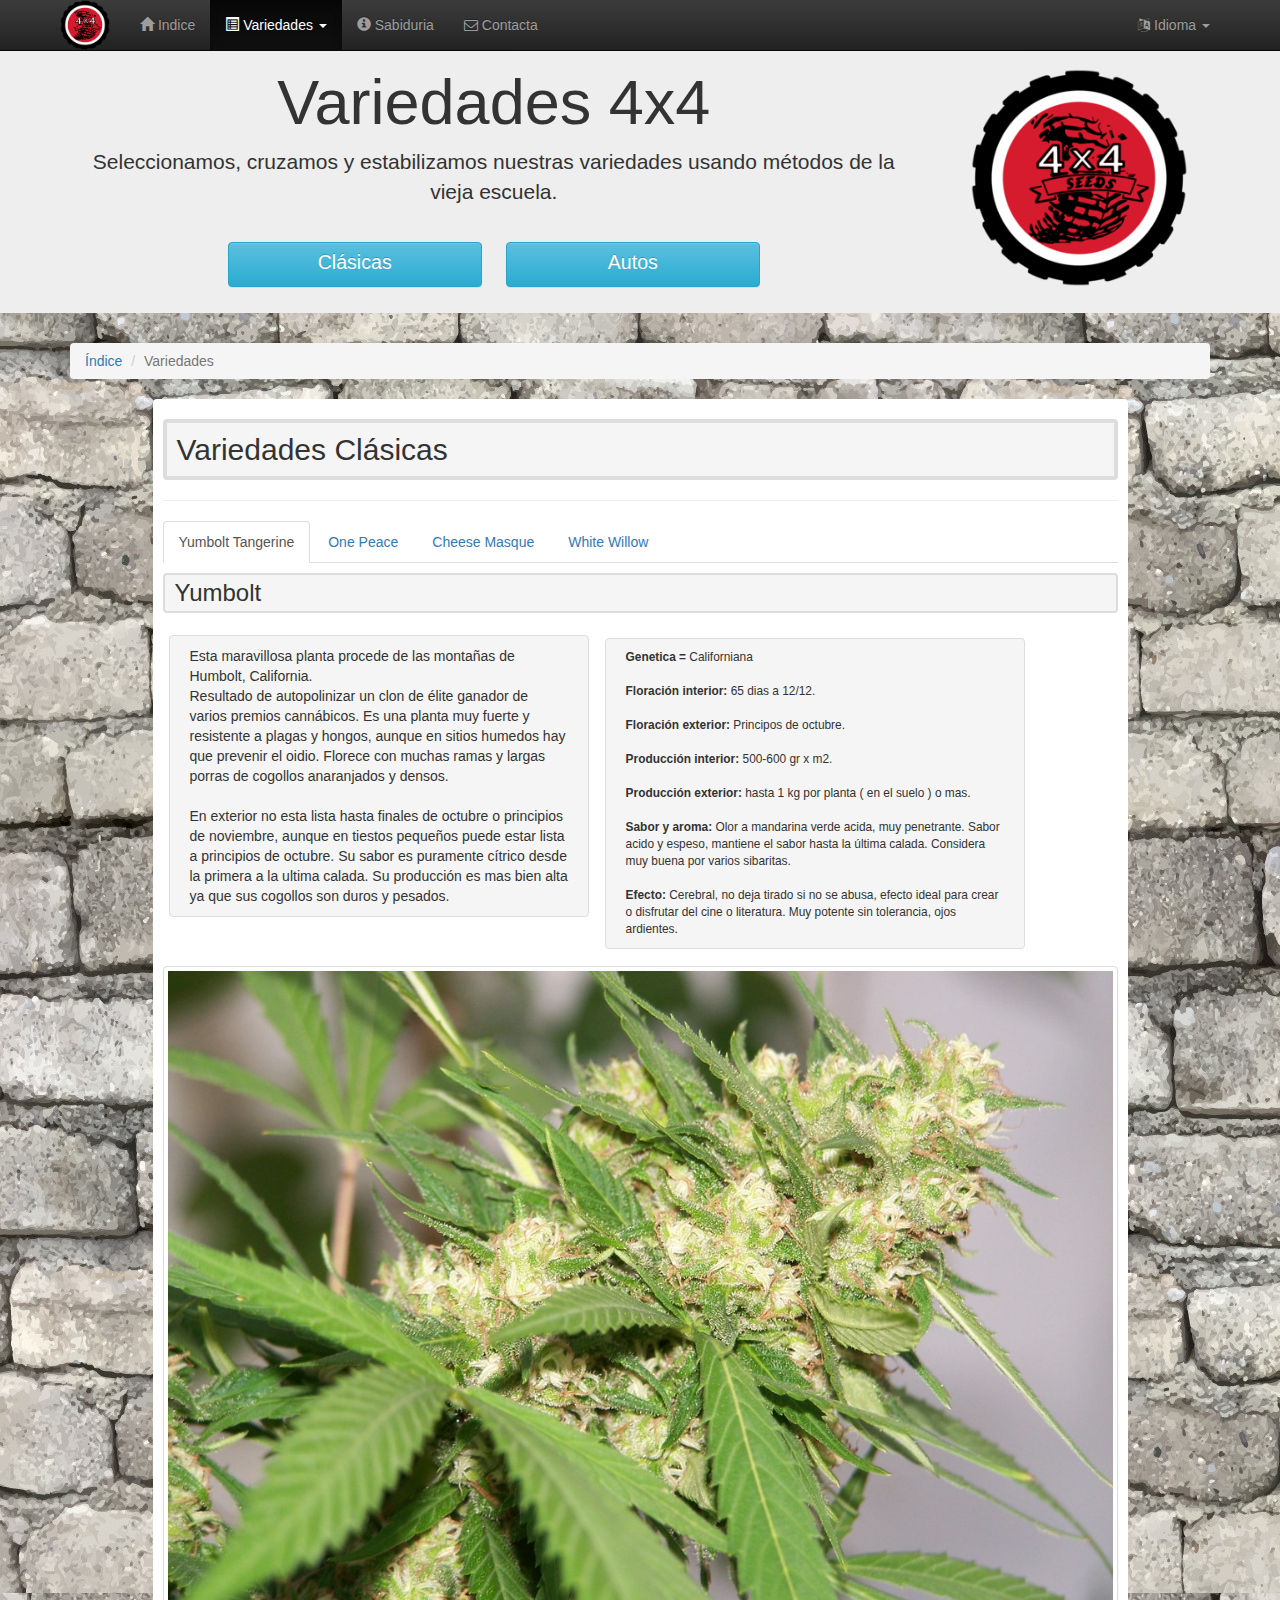
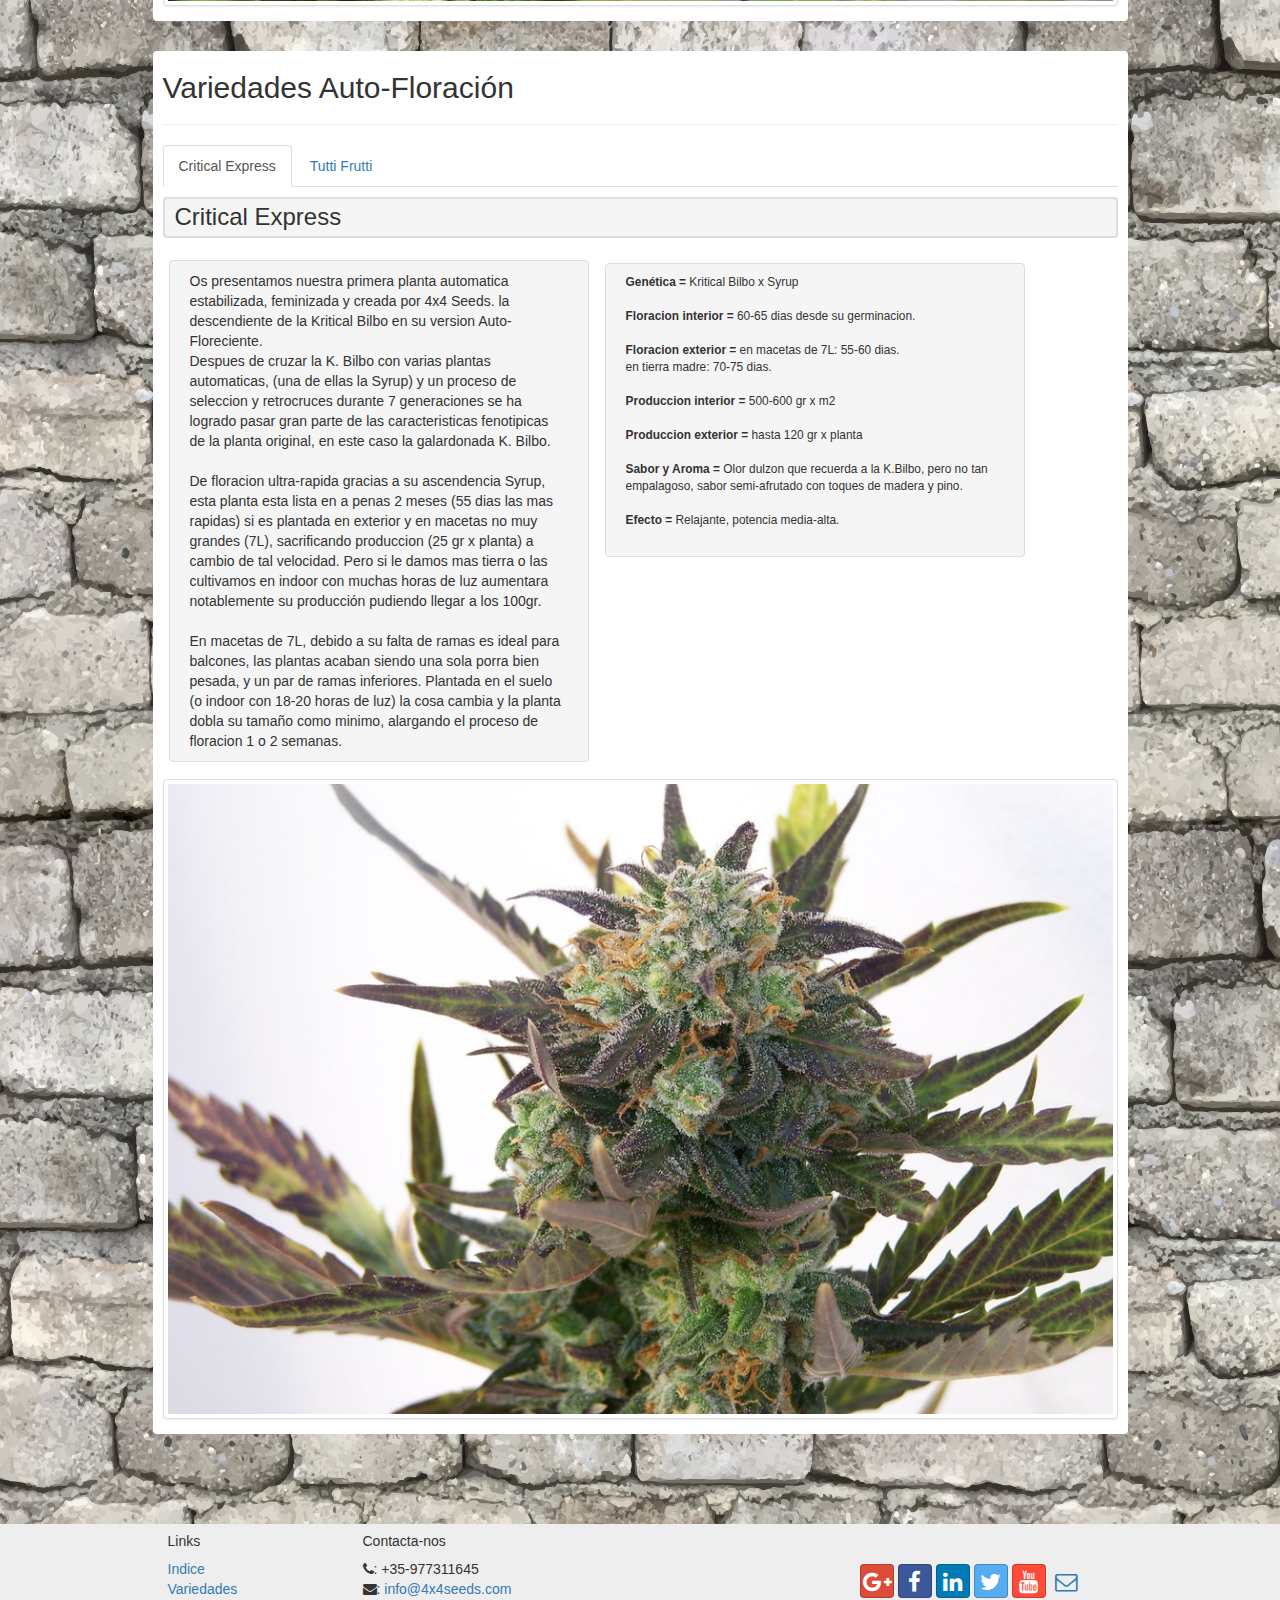
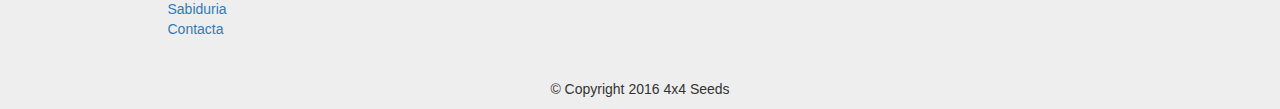
<file: variedades.html>
<!DOCTYPE html>
<html lang="es">

<head>
   <meta charset="utf-8">
   <meta http-equiv="X-UA-Compatible" content="IE=edge">
   <meta name="viewport" content="width=device-width, initial-scale=1">
   <title>4x4 Seeds Medical Cannabis</title>
   <link rel="stylesheet" type="text/css" href="css/bootstrap.min.css">
   <link rel="stylesheet" type="text/css" href="css/bootstrap-theme.min.css">
   <link rel="stylesheet" type="text/css" href="css/bootstrap-social.css">
   <link rel="stylesheet" type="text/css" href="css/font-awesome.min.css">
   <link rel="stylesheet" type="text/css" href="css/myStyles.css">
   <link rel="stylesheet" type="text/css" href="css/lightbox.min.css">
</head>

<body>

   <nav id="nav-barra" class="navbar navbar-inverse navbar-fixed-top" role="navigation">
      <div class="container">

         <div class="navbar-header">
            <button type="button" class="navbar-toggle collapsed" data-toggle="collapse" data-target="#navbar" aria-expanded="false" aria-controls="navbar">
               <span class="sr-only">Toggle navigation</span>
               <span class="icon-bar"></span>
               <span class="icon-bar"></span>
               <span class="icon-bar"></span>
            </button>
            <a class="navbar-brand" href="indice.html"><img id="nav-logo" src="img/logo.png" alt="logo 4x4"></a>
         </div>

         <div id="navbar" class="navbar-collapse collapse">
            <ul class="nav navbar-nav">
               <li>
                  <a href="indice.html"><span class="glyphicon glyphicon-home" aria-hidden="true"></span> Indice</a>
               </li>
               <li class="dropdown active">
                  <a id="aToggle" href="strains.html" class="dropdown-toggle" data-toggle="dropdown" role="button" aria-haspopup="true" aria-expanded="false"><span class="glyphicon glyphicon-list-alt" aria-hidden="true"></span> Variedades <span class="caret"></span></a>
                  <ul class="dropdown-menu" role="menu">
                      <li><a href="variedades.html"><strong>Nuestras variedades</strong></a></li>
                      <li role="separator" class="divider"></li>
                      <li class="dropdown-header">Clasicas</li>
                      <li><a href="#yumbolttab" data-toggle="tab" class="strainLink">Yumbolt Tangerine<div><img src="img/yumbolt01.jpg" alt="yumbolt preview"></div></a></li>
                      <li><a href="#onepeacetab" data-toggle="tab" class="strainLink">One peace<div><img src="img/onepeace-peque.jpg" alt="onepeace preview"></div></a></li>
                      <li><a href="#masquetab" data-toggle="tab" class="strainLink">MasK Cheesee<div><img src="img/masque01.jpg" alt="masque preview"></div></a></li>
                      <li><a href="#willowtab" data-toggle="tab" class="strainLink">White Willow<div><img src="img/widow01.jpg" alt="willow preview"></div></a></li>
                      <li role="separator" class="divider"></li>
                      <li class="dropdown-header">Autos</li>
                      <li><a href="#criticaltab" data-toggle="tab" class="strainLink">Critical Express<div><img src="img/critical-1plano.jpg" alt="critical preview"></div></a></li>
                      <li><a href="#tuttitab" data-toggle="tab" class="strainLink">Tutti Frutti Ya!<div><img src="img/auto-fruity-001.JPG" alt="tutti preview"></div></a></li>
                  </ul>
               </li>
               <li>
                  <a href="sabiduria.html"><span class="glyphicon glyphicon-info-sign" aria-hidden="true"></span> Sabiduria</a>
               </li>
               <li>
                  <a href="contacta.html"><span class="fa fa-envelope-o" aria-hidden="true"></span> Contacta</a>
               </li>
            </ul>

            <ul class="nav navbar-nav navbar-right">
               <li class="dropdown">
                  <a href="#" class="dropdown-toggle" data-toggle="dropdown" role="button" aria-expanded="false"><span class="fa fa-language" aria-hidden="true"></span> Idioma <span class="caret"></span></a>
                  <ul class="dropdown-menu" role="menu">
                    <li><a href="variedades.html" class="language" rel="es-ES"><img src="img/es_ES.png" alt="Español" /> Español</a></li>
                    <li><a href="strains.html" class="language" rel="en-US"><img src="img/en_EN.png" alt="English" /> Ingles</a></li>
                  </ul>
               </li>
            </ul>

         </div>

      </div>
   </nav>

   <header class="jumbotron">
    <div class="container">

      <div class="row row-header">
         <div class="col-xs-12 col-sm-9">

            <h1>Variedades 4x4</h1>
            <p id="jumboTextStrains">Seleccionamos, cruzamos y estabilizamos nuestras variedades usando métodos de la vieja escuela.</p><br>

            <a href="#classic" type="button" class="btn btn-info btn-strain" role="button">Clásicas</a>
            <a href="#autos" type="button" class="btn btn-info btn-strain" role="button">Autos</a>
         </div>

         <div class="col-xs-12 col-sm-3">
            <img id="logo-jumbo" src="img/logo.png" alt="logo-indice">
         </div>
      </div>

    </div>
   </header>

   <div class="container">

   <!-- Breadcrumb -->
      <div id="classic" class="row">
         <div class="col-xs-12">
            <ul class="breadcrumb">
               <li><a href="indice.html">Índice</a></li>
               <li class="active">Variedades</li>
            </ul>
         </div>
      </div>
   <!-- Breadcrumb -->

      <div class="row row-content">
         <div class="verFondo col-xs-10 col-xs-offset-1">

            <h2 class="know-h2">Variedades Clásicas</h2><hr>

            <ul class="nav nav-tabs" role="tablist">
               <li id="go-to-yum" role="presentation" class="active onoff">
                  <a href="#yumbolttab" aria-controls="yumbolttab" role="tab" data-toggle="tab">Yumbolt Tangerine</a>
               </li>
               <li id="go-to-peace" role="presentation" class="onoff"><a href="#onepeacetab"
                 aria-controls="onepeacetab" role="tab"
                 data-toggle="tab">One Peace</a></li>
                <li id="go-to-mask" role="presentation" class="onoff"><a href="#masquetab"
                 aria-controls="masquetab" role="tab"
                 data-toggle="tab">Cheese Masque</a></li>
                <li id="go-to-wil" role="presentation" class="onoff"><a href="#willowtab"
                 aria-controls="willowtab" role="tab"
                 data-toggle="tab">White Willow</a></li>
            </ul>

            <div class="tab-content">
               <div role="tabpanel" class="tab-pane fade in active" id="yumbolttab">
                  <h3 class="strains-h3">Yumbolt</h3>
                  <p class="textStrains">Esta maravillosa planta procede de las montañas de Humbolt, California.<br> Resultado de autopolinizar un clon de élite ganador de varios premios cannábicos. Es una planta muy fuerte y resistente a plagas y hongos, aunque en sitios humedos hay que prevenir el oidio. Florece con muchas ramas y largas porras de cogollos anaranjados y densos.<br><br> En exterior no esta lista hasta finales de octubre o principios de noviembre, aunque en tiestos pequeños puede estar lista a principios de octubre. Su sabor es puramente cítrico desde la primera a la ultima calada. Su producción es mas bien alta ya que sus cogollos son duros y pesados.</p>
                  <p class="textStrains">
                    <small><strong>Genetica =</strong>  Californiana <br><br>
                        
                    <strong>Floración interior:</strong> 65 dias a 12/12. <br><br>
                      
                    <strong>Floración exterior:</strong> Principos de octubre.<br><br>

                    <strong>Producción interior:</strong> 500-600 gr x m2.<br><br>

                    <strong>Producción exterior:</strong> hasta 1 kg por planta ( en el suelo ) o mas.<br><br>

                    <strong>Sabor y aroma:</strong> Olor a mandarina verde acida, muy penetrante. Sabor acido y espeso, mantiene el sabor hasta la última calada. Considera muy buena por varios sibaritas.<br><br>

                    <strong>Efecto:</strong> Cerebral, no deja tirado si no se abusa, efecto ideal para crear o disfrutar del cine o literatura. Muy potente sin tolerancia, ojos ardientes.<br>
                  </p></small>
                  <a href="img/yumbolt01.jpg" data-title="yumbolt" data-lightbox="image-1">
                    <img class="media-object img-thumbnail image-responsive" src="img/yumbolt01.jpg" alt="cogollo con tonos morados">
                  </a>
               </div>

               <div role="tabpanel" class="tab-pane fade" id="onepeacetab">
                  <h3 class="strains-h3">One Peace</h3>
                  <p class="textStrains">One peace es una planta increíble, seleccionada entre 300 ejemplares es el resultado de cruzar de una AK-47 con una White Widow "old school", dando lugar a una planta de potencia descomunal, olor penetrante y hojas gruesas y anchas.<br><br> De porte medio en exterior no superará los 2 metros, y estara lista a fianles de septiembre o principios de octubre.<br><br> En interior trabaja aún mejor, estando lista en 9 semanas, preparad la vista para mucha, mucha, mucha resina, realmente sorprendente la cantidad de tricomas que llega a producir.  </p>
                  <p class="textStrains" style="padding:10px;"></p>
                  <a href="img/onepeace-peque.jpg" data-title="onepeace" data-lightbox="image-2">
                    <img class="media-object img-thumbnail image-responsive" src="img/onepeace-peque.jpg" alt="cogollo con tonos morados">
                  </a>
               </div>

               <div role="tabpanel" class="tab-pane" id="masquetab">
                  <h3 class="strains-h3">Cheese Masque</h3>
                  <p class="textStrains">Blessed with the most discerning gustatory sense, Agumbe, our CFO, personally ensures that every dish that we serve meets his exacting tastes. Our chefs dread the tongue lashing that ensues if their dish does not meet his exacting standards. He lives by his motto, <em>You click only if you survive my lick.</em></p>
                  <p class="textStrains" style="padding:10px;"></p>
                  <a href="img/masque01.jpg" data-title="masque Cheese" data-lightbox="image-3">
                    <img class="media-object img-thumbnail image-responsive" src="img/masque01.jpg" alt="cogollo con tonos morados">
                  </a>
               </div>

               <div role="tabpanel" class="tab-pane" id="willowtab">
                  <h3 class="strains-h3">White Willow </h3>
                  <p class="textStrains">Award winning three-star Michelin chef with wide International experience having worked closely with whos-who in the culinary world, he specializes in creating mouthwatering Indo-Italian fusion experiences. He says, <em>Put together the cuisines from the two craziest cultures, and you get a winning hit! Amma Mia!</em></p>
                  <p class="textStrains" style="padding:10px;"></p>
                  <a href="img/widow01.jpg" data-title="White Wilow" data-lightbox="image-4">
                    <img class="media-object img-thumbnail image-responsive" src="img/widow01.jpg" alt="cogollo white willow">
                  </a>
               </div>
            </div>

         </div>
      </div>

      <p id="autos" style="padding:10px;"></p>

      <div class="row row-content">
         <div class="verFondo col-xs-10 col-xs-offset-1">

         <h2>Variedades Auto-Floración</h2><hr>

            <ul class="nav nav-tabs" role="tablist">
               <li id="go-to-kri" role="presentation" class="active onoff">
                  <a href="#criticaltab" aria-controls="criticaltab" role="tab" data-toggle="tab">Critical Express</a>
               </li>
               <li id="go-to-tu" role="presentation" class="onoff"><a href="#tuttitab"
                 aria-controls="tuttitab" role="tab"
                 data-toggle="tab">Tutti Frutti</a></li>
            </ul>

            <div class="tab-content">
               <div role="tabpanel" class="tab-pane fade in active" id="criticaltab">
                  <h3 class="strains-h3">Critical Express</h3>
                  <p class="textStrains">Os presentamos nuestra primera planta automatica estabilizada, feminizada y creada por 4x4 Seeds. la descendiente de la Kritical Bilbo en su version Auto-Floreciente.<br> Despues de cruzar la K. Bilbo con varias plantas automaticas, (una de ellas la Syrup) y un proceso de seleccion y retrocruces durante 7 generaciones se ha logrado pasar gran parte de las caracteristicas fenotipicas de la planta original, en este caso la galardonada K. Bilbo.<br><br>
                      
                  De floracion ultra-rapida gracias a su ascendencia Syrup, esta planta esta lista en a penas 2 meses (55 dias las mas rapidas) si es plantada en exterior y en macetas no muy grandes (7L), sacrificando produccion (25 gr x planta) a cambio de tal velocidad. Pero si le damos mas tierra o las cultivamos en indoor con muchas horas de luz aumentara notablemente su producción pudiendo llegar a los 100gr.<br><br>
                    
                  En macetas de 7L, debido a su falta de ramas es ideal para balcones, las plantas acaban siendo una sola porra bien pesada, y un par de ramas inferiores. Plantada en el suelo (o indoor con 18-20 horas de luz) la cosa cambia y la planta dobla su tamaño como minimo, alargando el proceso de floracion 1 o 2 semanas.<br>
                  </p>
                  <p class="textStrains"><small>
                      <strong>Genética =</strong> Kritical Bilbo x Syrup<br><br>
                      
                      <strong>Floracion interior =</strong> 60-65 dias desde su germinacion.<br><br>
                      
                      <strong>Floracion exterior =</strong> en macetas de 7L: 55-60 dias.<br>en tierra madre: 70-75 dias.</strong><br><br>                                     
                      <strong>Produccion interior =</strong> 500-600 gr x m2 <br><br>

                      <strong>Produccion exterior =</strong> hasta 120 gr x planta<br><br>

                      <strong>Sabor y Aroma =</strong> Olor dulzon que recuerda a la K.Bilbo, pero no tan empalagoso, sabor semi-afrutado con toques de madera y pino.<br><br>

                      <strong>Efecto =</strong> Relajante, potencia media-alta.<br><br>
                      </small>
                   </p>
                  <a href="img/critical-1plano.jpg" data-title="Critical Crack Auto" data-lightbox="image-5">
                    <img class="media-object img-thumbnail image-responsive" src="img/critical-1plano.jpg" alt="cogollo con tonos morados">
                  </a>
               </div>

               <div role="tabpanel" class="tab-pane" id="tuttitab">
                  <h3 class="strains-h3">Tutti Frutti Ya</h3>
                  <p class="textStrains">Nuestra planta automatica estrella, esta joya de la evolucion cannabica es una "delicatessen" digna de los paladares mas exigentes. TuttiFrutti procede de un cruce de plantas automaticas dulces y afrutadas, cruzando y seleccionando las mas vigorosas y dulces durante 8 generaciones.<br><br> En exterior florece en 10 semanas, pudiendose alargar si se planta en el suelo.Esta maravilla de planta, goza de un llamativo colorido cuando empieza a madurar y a perder la clorofila, aparecen sus tonos rosados y violaceos siendo un placer para los sentidos.<br><br>En interior no pasa de las 10 semanas, llegando a producir hasta 50 gr x planta si se le da sustrato y espacio, siendo 30-35 gr x planta lo mas normal. Obligatorio buena ventilacion si quieres que sus duros cogollos no se estropeen por el moho.<br><br></p>

                  <p class="textStrains"><small>Genética = Syrup x Auto Secreta <br><br>

                    <strong>Floracion interior</strong> = 65-70 dias desde su germinacion.<br><br>

                    <strong>Floracion exterior</strong> = en macetas de 7L: 65-70 dias, en tierra madre: 75-85 dias. <br><br>


                     <strong>Produccion interior</strong> = 500-700 gr x m2 <br>

                     <strong>Produccion exterior</strong> = hasta 150 gr x planta <br><br>

                     <strong>Sabor y Aroma</strong> = Olor dulce, dulce, extremadamente dulce, casi empalagoso, con aroma a chucherias y algun ejemplar concretamente a chupa-chup de sandia y/o melon. <br><br>

                     <strong>Efecto</strong> = Relajante y euforico a la vez, risa floja, potencia media-alta. Ideal para ser creativo.<br><br></small></p>
                  <p style="padding:10px;"></p>
                  <a href="img/auto-fruity-001.JPG" data-title="TuttiFrutti" data-lightbox="image-6">
                    <img class="media-object img-thumbnail image-responsive" src="img/auto-fruity-001.JPG" alt="cogollo brillante">
                  </a>
               </div>

         </div>

      </div>
    </div>

    </div>

   <p style="padding:40px;"></p>

   <footer class="row-footer">
      <div class="container">            <div class="row">

            <div class="col-xs-5 col-xs-offset-1 col-sm-2 col-sm-offset-1">
               <h5>Links</h5>
               <ul class="list-unstyled">
                  <li><a href="indice.html">Indice</a></li>
                  <li><a href="variedades.html">Variedades</a></li>
                  <li><a href="sabiduria.html">Sabiduria</a></li>
                  <li><a href="contacta.html">Contacta</a></li>
               </ul>
            </div>
               <div class="col-xs-6 col-sm-5">
               <h5>Contacta-nos</h5>
               <address>
               <i class="fa fa-phone"></i>: +35-977311645<br>
               <i class="fa fa-envelope"></i>:
                     <a href="mailto:confusion@food.net">info@4x4seeds.com</a>
             </address>
          </div>

              <div class="col-xs-12 col-sm-4">
               <div class="nav navbar-nav" style="padding: 40px 10px;">
                  <a class="btn btn-social-icon btn-google-plus" href="http://google.com/+"><i class="fa fa-google-plus"></i></a>
                  <a class="btn btn-social-icon btn-facebook" href="http://www.facebook.com/profile.php?id="><i class="fa fa-facebook"></i></a>
                  <a class="btn btn-social-icon btn-linkedin" href="http://www.linkedin.com/in/"><i class="fa fa-linkedin"></i></a>
                  <a class="btn btn-social-icon btn-twitter" href="http://twitter.com/"><i class="fa fa-twitter"></i></a>
                  <a class="btn btn-social-icon btn-youtube" href="http://youtube.com/"><i class="fa fa-youtube"></i></a>
                  <a class="btn btn-social-icon" href="mailto:"><i class="fa fa-envelope-o"></i></a>
               </div>
            </div>

              <div class="col-xs-12">
               <p style="padding:10px;"></p>
               <p align="center">© Copyright 2016 4x4 Seeds</p>
            </div>

           </div>
      </div>
   </footer>

<script type="text/javascript" src="js/jquery-3.1.1.min.js"></script>
<script src="js/bootstrap.min.js"></script>
<script type="text/javascript" src="js/lightbox.min.js"></script>
<script src="js/app.js"></script>

</body>
</html>
</file>
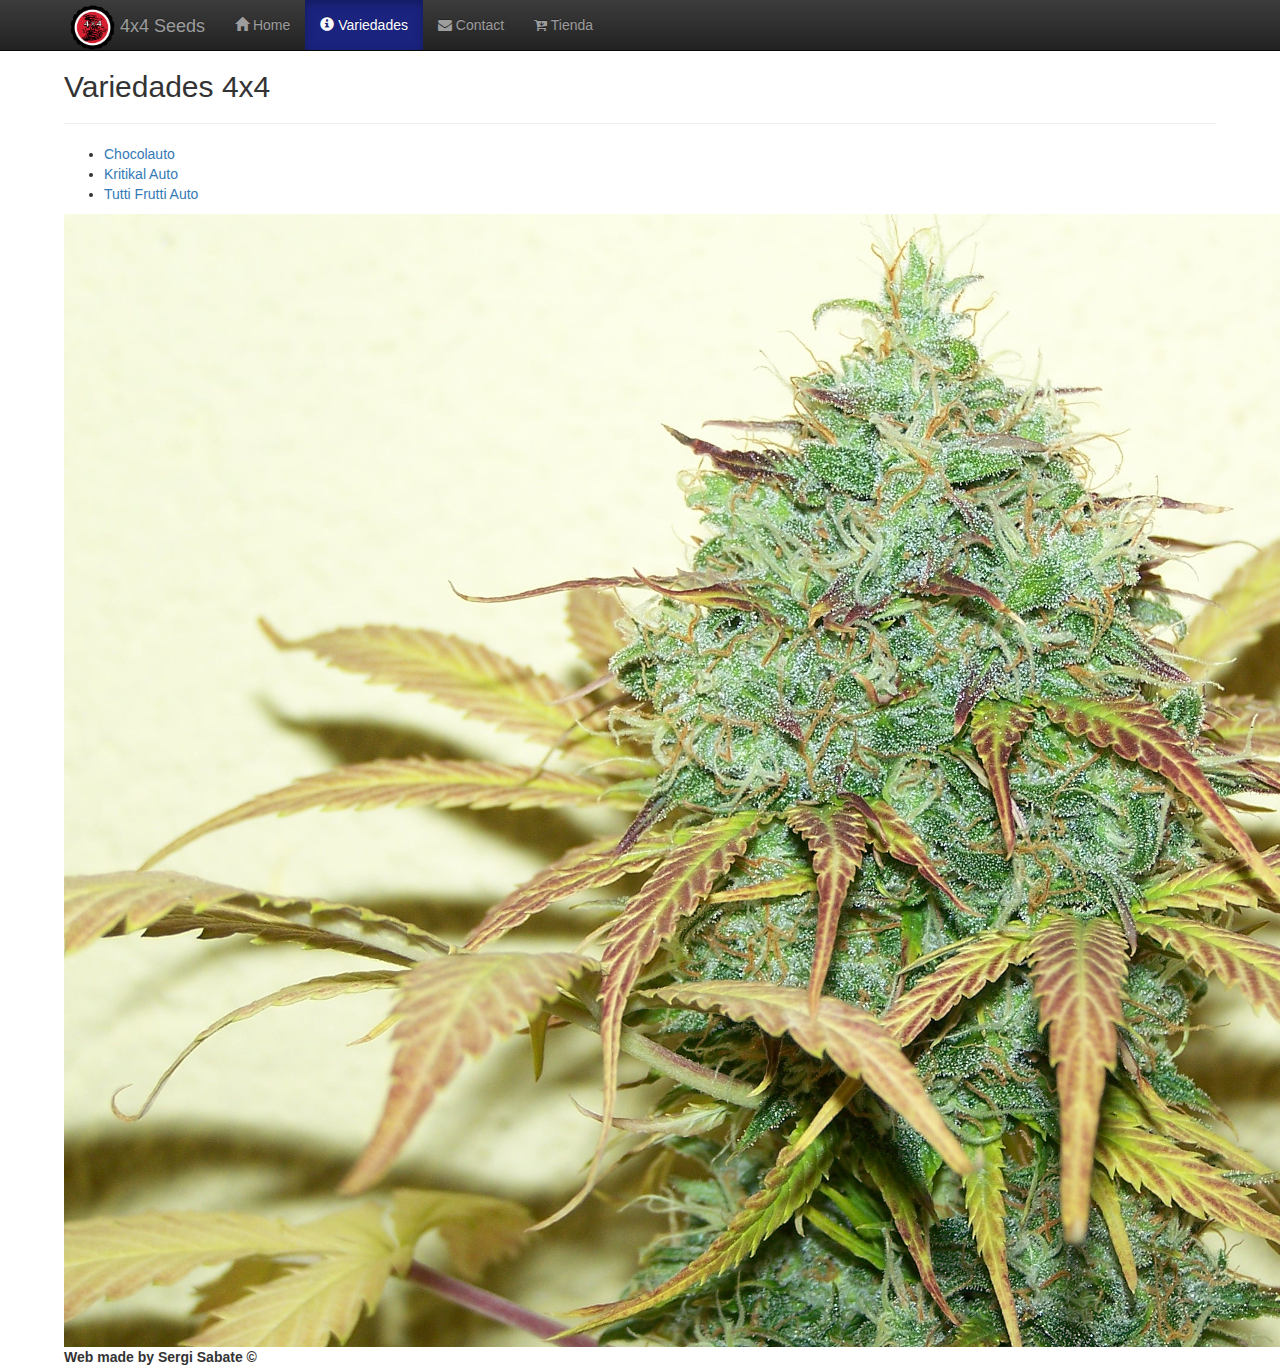
<file: site/variedades.htm>
<!DOCTYPE html>
<html lang="es">

<head>
	<meta charset="UTF-8">
	<title>4x4 Seeds</title>
	<meta http-equiv="X-UA-COMPATIBLE" content="IE=edge">
    <meta name="viewport" content="width=device-width,initial-scale=1">
	<link href="css/bootstrap.min.css" rel="stylesheet">
    <link href="css/bootstrap-theme.css" rel="stylesheet">
    <link href="css/bootstrap-social.css" rel="stylesheet">
    <link href="css/style.css" rel="stylesheet">
    <link href="css/font-awesome.min.css" rel="stylesheet">
    <link href="css/mystyles.css" rel="stylesheet">
</head>

<body>
	
	<nav class="navbar navbar-inverse navbar-fixed-top" role="navigation">
        <div class="container">
            <div class="navbar-header">
                <button type="button" class="navbar-toggle collaped"
                        data-toggle="collapse" data-target="#navbar"
                        aria-expanded="false"
                        aria-controls="navbar">
                    <span class="sr-only">Toggle navigation</span>
                    <span class="icon-bar"></span>
                    <span class="icon-bar"></span>
                    <span class="icon-bar"></span>
                </button>
                <a id="navLogo" class="navbar-brand" href="index.htm"><span><img src="img/4x4-logo-white.png" height=45 width=45></span> 4x4 Seeds</a>
            </div>
            <div id="navbar" class="navbar-collapse collapse">
                <ul class="nav navbar-nav">
                    <li><a href="index.htm">
                        <span class="glyphicon glyphicon-home"
                              aria-hidden="true"></span> Home</a></li>
                    <li class="active"><a href="variedades.htm"><span class="glyphicon glyphicon-info-sign" aria-hidden="true"></span> Variedades</a></li>
                    <li><a href="contactus.htm"><i class="fa fa-envelope"></i> Contact</a></li>
                    <li><a href="wheretubuy.htm"><i class="fa fa-cart-arrow-down" aria-hidden="true"></i> Tienda</a></li>
                </ul>
            </div>
        </div>
    </nav>


	<main>
		<div class="main" id="left">
			<h2>Variedades 4x4</h2><hr>
			<ul>
				<li class="varList"><a class="varList" href="#choco">Chocolauto</a></li>
				<li class="varList"><a class="varList" href="#kritikal">Kritikal Auto</a></li>
				<li class="varList"><a class="varList" href="#fruti">Tutti Frutti Auto</a></li>
			</ul>
		</div>
		<div class="main" id="right">
			<figure>
				<img id="strain" src="img/auto-fruity-001.JPG" alt="Cogollo tonos purpuras" />
			</figure>
		</div>
	</main>
	<footer><strong>Web made by Sergi Sabate &copy</strong></footer>
</body>
</html>
</file>
<file: css/myStyles.css>
.textIndex {
    margin-left: 30px;
    background-color: #fff;
    border-radius: 4px;
    border: solid 2px #ddd;
}

a>div {
  display: none;

}

a>div>img {
  width: 100%;
}

.jumbotron {
    text-align: center;
    padding-bottom: 25px;
}

@media screen and (max-width: 767px) {
    a>div>img {
        width: 30%;
    }

    .textIndex {
      width: 75%;
      margin-left: 35px;
      background-color: #fff;
      border-radius: 4px;
      border: solid 2px #ddd;
    }

    h2 {
      font-size: 3vh;
    }

    p {
      font-size: 0.9em;
    }

    .jumbotron p {
      font-size: 2vh;
    }

    div>ul>li {
      font-size: 0.9em;
    }

}

a:hover>div {
  display: block;
}

body {
    background-image: url(../img/brick_wall_background.jpg)
}



#logo-jumbo {
    width: 95%;
    max-width: 220px;
    min-width: 160px;
    margin: 0 auto;
    margin-top: 20px;
    transition: all .2s ease-in-out;
}

#logo-jumbo:hover {
    transform: scale(1.1);
}

.btn-strain {

    font-size: 1.4em;
    height: 45px;
    width: 30%;
    margin: 0 10px;
}

.btn-strain:hover {
    color: black;
    font-weight: bold;
    }

#nav-logo {
    margin-left: -10px;
    margin-top: -15px;
    width: 50px;
}

.image-responsive {
    margin: 15px auto;
    width: 100%;
}

#Cannabinoid {
    border-radius: 4px;
    border: solid 2px #ddd;
    background-color: #fff;
    width: 98%;
    padding: 5px 5px;
}

.hovMouse:hover {
    border: solid 2px yellow;
}

#cbd {
    margin-top: 10px;
    margin-left: 50px;
    width: 95%;
    max-width: 250px;
}

#mol {
    background-color: #f5f5f5;
    margin-left: 50px;
    width: 90%;
    max-width: 250px;
    margin-top: 20px;
}

@media screen and (max-width: 588px) {

    #cbd {
        margin-top: 20px;
        position: relative;
        left:  10px;
        width: 45%;
        max-width: 250px;
    }
    #mol {
        background-color: #f5f5f5;
        position: relative;
        left: 5px;
        width: 40%;
        max-width: 250px;
        margin-top: 20px;

    }

}

@media screen and (max-width: 337px) {

    #cbd {
        margin-top: 20px;
        margin-left:  60px;
        width: 45%;
        max-width: 250px;
    }
    #mol {
        background-color: #f5f5f5;
        margin-left: 70px;
        width: 40%;
        max-width: 250px;
        margin-top: 20px;

    }

}

footer {
    background-color: #eee;
}

footer > img {
  width: 100%;
}

picture {
    margin: 0 auto;
}

.know-h2 {
    padding: 10px;
    background-color: #f5f5f5;
    border-radius: 4px;
    border: solid 4px #ddd;
}

h3.strains-h3 {
  padding: 5px 10px;
  border-radius: 4px;
  border: solid 2px #ddd;
  background-color: #f5f5f5;
}

h3 {
    margin-top: 10px;
    margin-bottom: 20px;
}

#adres {
  background-color: #fff;
  padding: 10px;
  border-radius: 4px;
}

h4 {
  border-radius: 4px;
  background-color: #f5f5f5;
  padding: 10px;
}

.textStrains {
    background-color: #f5f5f5;
    border-radius: 4px;
    border: solid 1px #ddd;
    display: inline-flex;
    width: 44%;
    margin: 2px 6px;
    padding: 10px 20px;
}



 .verFondo {
    border-radius: 4px;
    padding: 0px 10px;
    background-color: white;
}

/* Styling Form */

.message, .contact, .name, .footer, #headerForm, textarea  {
 display: block;
 padding: 0;
 margin: 0;
 border: 0;
 clear: both;
 overflow: hidden;
}

#headerForm > h2 {
    font-size: 1.2em;
    text-transform: uppercase;
    color: rgba(51,51,51);
  }

#headerForm {
  height: 75px;
  background: #fff;
  line-height: 75px;
  padding-left: 20px;
  border-radius: 5px 5px 0 0;

}

.first, .last {
  float: left;
  width: 50%;
  margin: 0;
  padding: 0 0 0 20px;
  border: 1px solid rgba(0,0,0,.1);
  height: 50px;
}

.last {
  border-left: 0;
}

.email {
  height: 50px;
  width: 578px;
  line-height: 50px;
  padding: 0 0 0 20px;
  border-top: 1px solid rgba(0,0,0,.1);
  border-left: 1px solid rgba(0,0,0,.1);
  border-right: 1px solid rgba(0,0,0,.1);
  border-bottom: 1px solid rgba(0,0,0,.1);
}

textarea {
  padding: 10px;
  width: 100%;
  height: 150px;
  border-bottom: solid 1px #ddd;
  border-top: solid 1px #ddd;
}

#formButton {
  background-color: #fff;
}

#formButton button {
    margin: 30px 10px;
}

#formButton > button {
    padding: 10px;
}

form {
    height: 440px;
    border: solid 1px #ddd;
}

.first:focus, .last:focus, .email:focus, textarea:focus {
  outline: none;
  background: rgba(52, 152, 219);
  color: rgba(51,51,51,.7);
}
</file>
<file: site/css/style.css>
#navLogo {
	margin-top: -10px;
}
</file>
<file: site/css/mystyles.css>
.row-header{
    margin:0px auto;
    padding:0px auto;
}

.row-content {
    margin:0px auto;
    padding: 50px 0px 50px 0px;
    border-bottom: 1px ridge;
    min-height:400px;
}

.row-footer{
    background-color: #AfAfAf;
    margin:0px auto;
    padding: 20px 0px 20px 0px;
}

.jumbotron {
    padding:70px 30px 70px 30px;
    margin:0px auto;
    background: #7986CB ;
    color:floralwhite;
    background-image: url("../img/background_header_02.jpg");
}

header {
    max-height: 230px;
}

address{
    font-size:80%;
    margin:0px;
    color:#0f0f0f;
}

body{
    width: 90%;
    margin: 0 auto;
    padding: 50px 0px 0px 0px;
    z-index: 0;
}

.navbar-inverse {
     background: #lightgray;
}

.navbar-inverse .navbar-nav > .active > a,
.navbar-inverse .navbar-nav > .active > a:hover,
.navbar-inverse .navbar-nav > .active > a:focus {
    color: #fff;
    background: #1A237E;
}

.navbar-inverse .navbar-nav > .open > a,
 .navbar-inverse .navbar-nav > .open > a:hover,
 .navbar-inverse .navbar-nav > .open > a:focus {
    color: #fff;
    background: #1A237E;
}

.navbar-inverse .navbar-nav .open .dropdown-menu> li> a,
.navbar-inverse .navbar-nav .open .dropdown-menu {
    background-color: #303F9F;
    color:#eeeeee;
}

.navbar-inverse .navbar-nav .open .dropdown-menu> li> a:hover {
    color:#000000;
}

.tab-content {
    border-left: 1px solid #ddd;
    border-right: 1px solid #ddd;
    border-bottom: 1px solid #ddd;
    padding: 10px;
}
</file>
